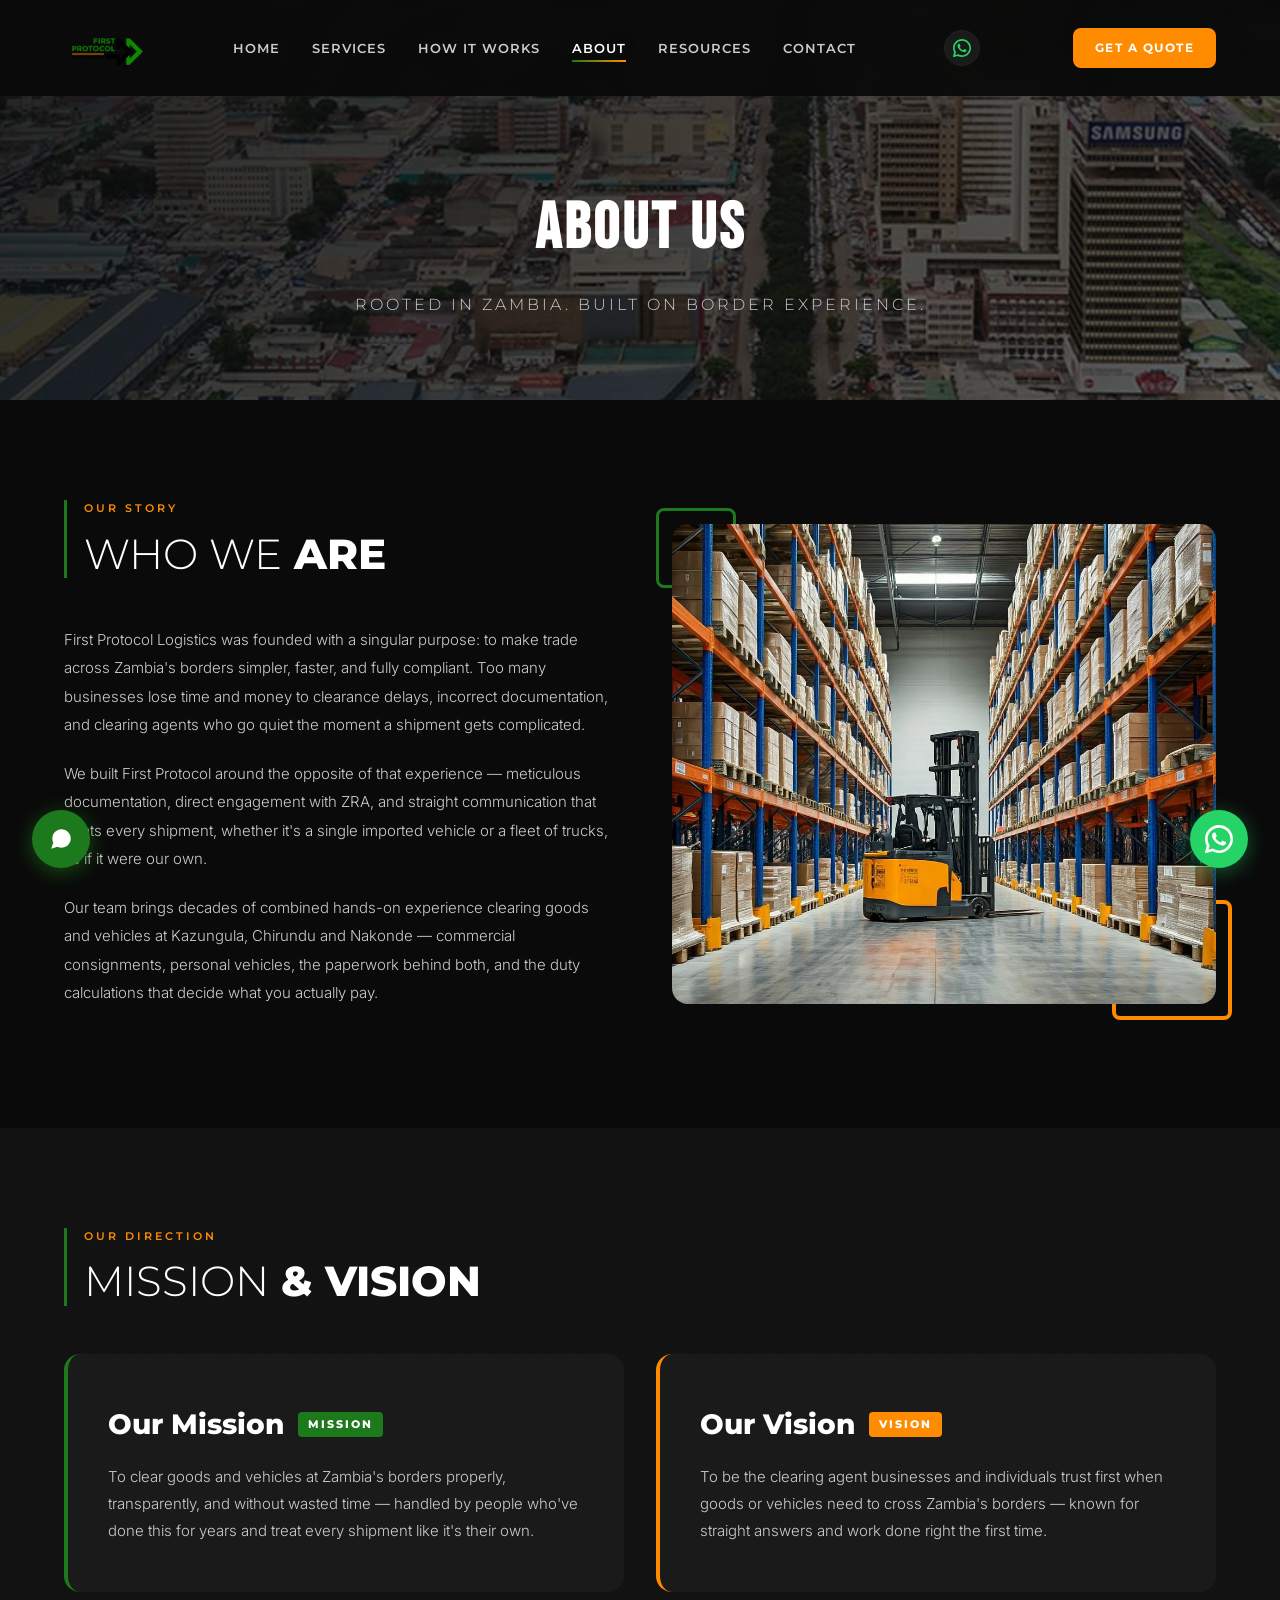
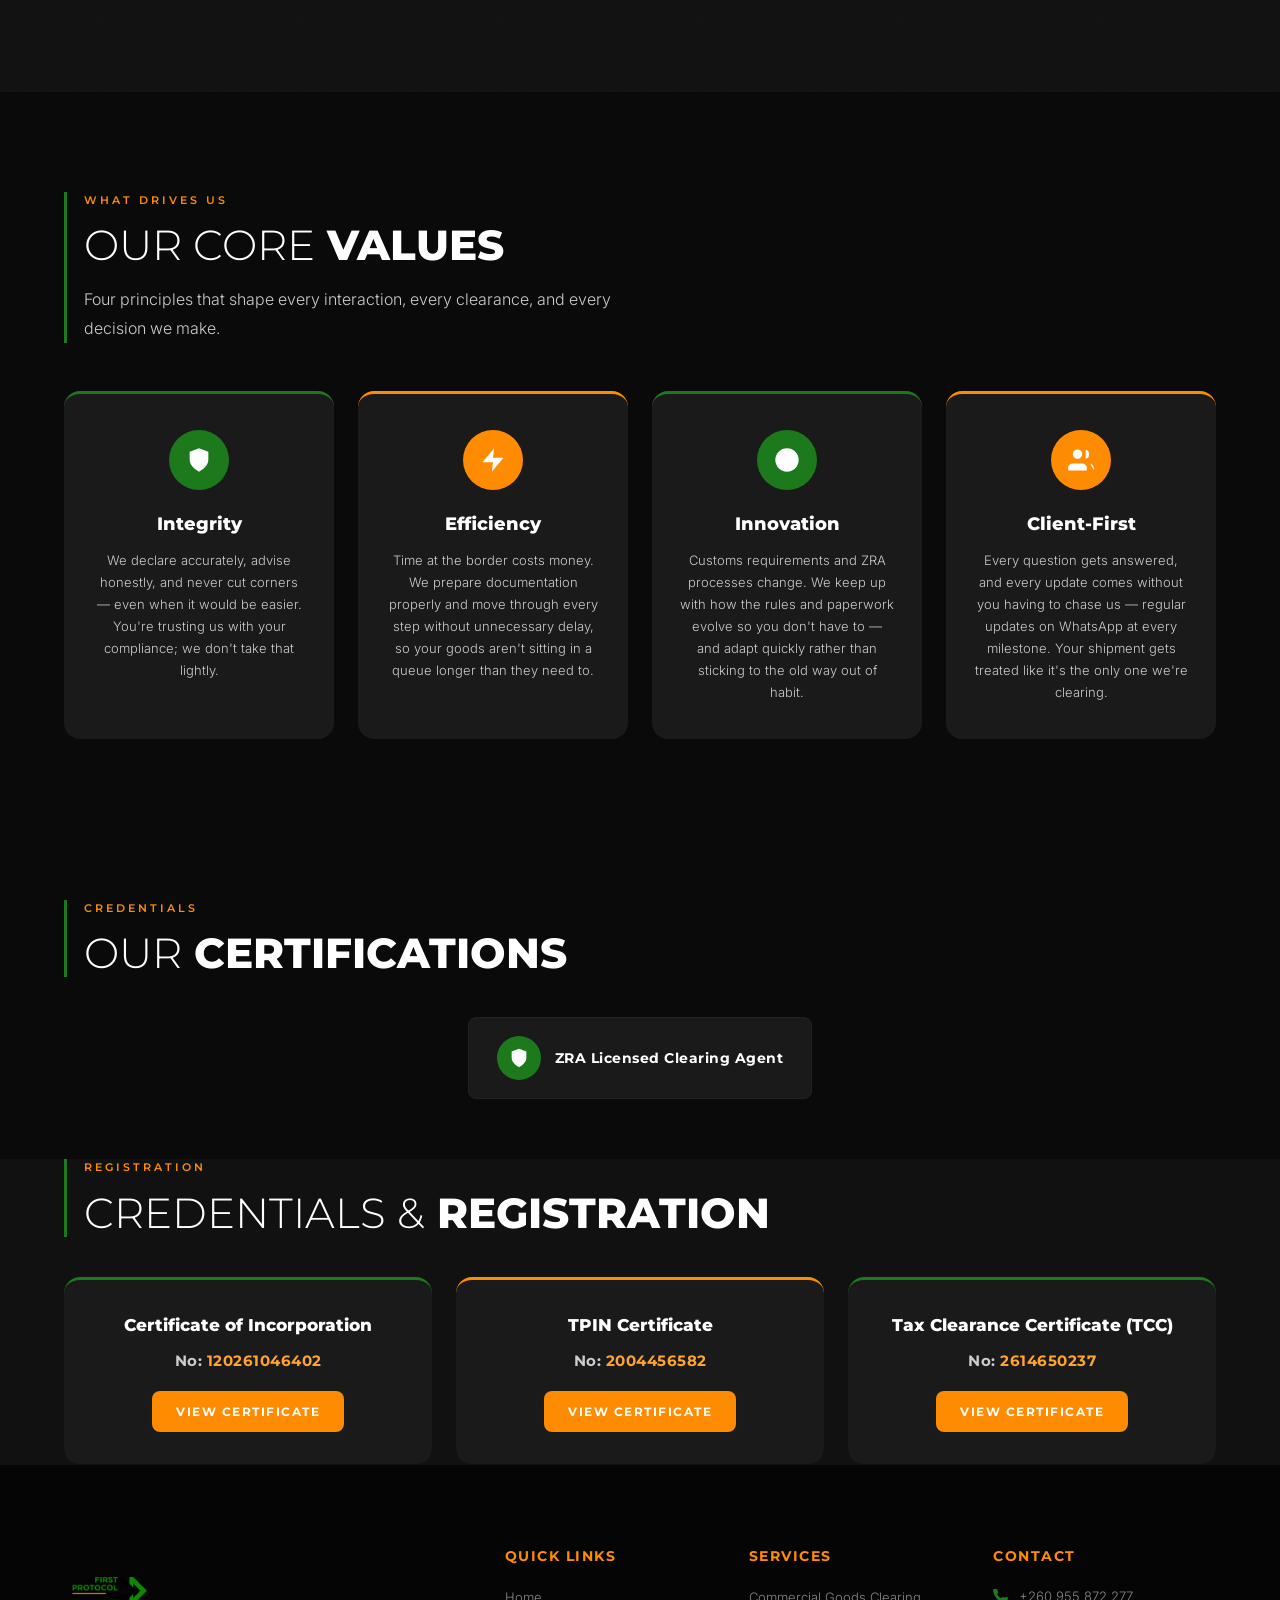
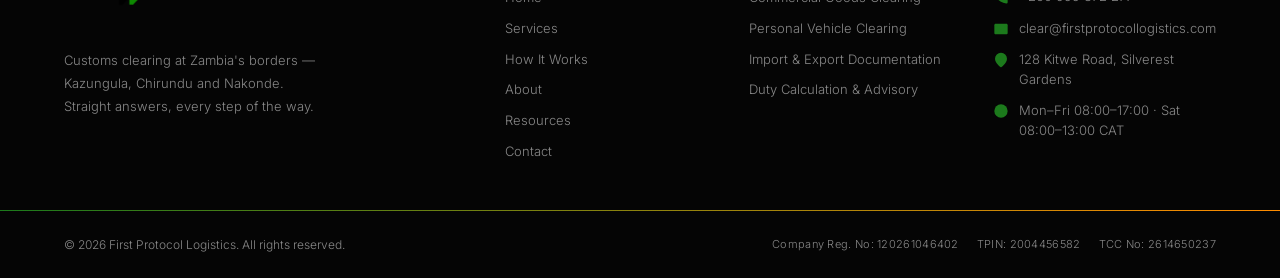
<file: about.html>
<!DOCTYPE html>
<html lang="en">
<head>
  <meta charset="UTF-8">
  <meta name="viewport" content="width=device-width, initial-scale=1.0">
  <title>About Us | First Protocol Logistics</title>
  <meta name="description" content="About First Protocol Logistics — decades of combined hands-on experience clearing goods and vehicles at Zambia's borders. Based in Silverest Gardens, Lusaka.">
  <meta name="keywords" content="customs clearing agent Zambia, import duty Zambia, vehicle clearing Zambia, Kazungula border clearing, Chirundu border clearing, Nakonde border clearing">
  <meta property="og:title" content="About Us | First Protocol Logistics">
  <meta property="og:description" content="Decades of combined hands-on experience clearing goods and vehicles at Kazungula, Chirundu and Nakonde.">
  <link rel="icon" type="image/png" href="assets/images/favicon.png">
  <link rel="stylesheet" href="assets/css/style.css">
</head>
<body>

  <!-- NAVBAR -->
  <nav class="navbar" id="navbar">
    <div class="navbar-inner">
      <a href="index.html" class="navbar-logo">
        <img src="assets/images/logo.webp" alt="First Protocol Logistics" height="80">
      </a>
      <div class="navbar-links">
        <a href="index.html">Home</a>
        <a href="services.html">Services</a>
        <a href="index.html#how-it-works">How It Works</a>
        <a href="about.html" class="active">About</a>
        <a href="resources.html">Resources</a>
        <a href="contact.html">Contact</a>
      </div>
      <a href="https://wa.me/260955872277" class="navbar-whatsapp" target="_blank" rel="noopener" aria-label="WhatsApp">
        <svg viewBox="0 0 24 24"><path d="M17.472 14.382c-.297-.149-1.758-.867-2.03-.967-.273-.099-.471-.148-.67.15-.197.297-.767.966-.94 1.164-.173.199-.347.223-.644.075-.297-.15-1.255-.463-2.39-1.475-.883-.788-1.48-1.761-1.653-2.059-.173-.297-.018-.458.13-.606.134-.133.298-.347.446-.52.149-.174.198-.298.298-.497.099-.198.05-.371-.025-.52-.075-.149-.669-1.612-.916-2.207-.242-.579-.487-.5-.669-.51-.173-.008-.371-.01-.57-.01-.198 0-.52.074-.792.372-.272.297-1.04 1.016-1.04 2.479 0 1.462 1.065 2.875 1.213 3.074.149.198 2.096 3.2 5.077 4.487.709.306 1.262.489 1.694.625.712.227 1.36.195 1.871.118.571-.085 1.758-.719 2.006-1.413.248-.694.248-1.289.173-1.413-.074-.124-.272-.198-.57-.347z"/><path d="M12 0C5.373 0 0 5.373 0 12c0 2.12.555 4.107 1.528 5.833L.057 23.157a.75.75 0 00.921.921l5.324-1.471A11.944 11.944 0 0012 24c6.627 0 12-5.373 12-12S18.627 0 12 0zm0 21.75a9.706 9.706 0 01-4.952-1.356l-.355-.211-3.681 1.016 1.016-3.681-.211-.355A9.706 9.706 0 012.25 12C2.25 6.615 6.615 2.25 12 2.25S21.75 6.615 21.75 12 17.385 21.75 12 21.75z"/></svg>
      </a>
      <a href="index.html#quote" class="btn-nav">Get a Quote</a>
      <button class="hamburger" id="hamburger" aria-label="Open menu">
        <span></span>
        <span></span>
        <span></span>
      </button>
    </div>
  </nav>

  <!-- MOBILE MENU -->
  <div class="mobile-menu" id="mobile-menu">
    <a href="index.html">Home</a>
    <a href="services.html">Services</a>
    <a href="index.html#how-it-works">How It Works</a>
    <a href="about.html">About</a>
    <a href="resources.html">Resources</a>
    <a href="contact.html">Contact</a>
    <a href="https://wa.me/260955872277" class="mobile-menu-whatsapp" target="_blank" rel="noopener">
      <svg viewBox="0 0 24 24"><path d="M17.472 14.382c-.297-.149-1.758-.867-2.03-.967-.273-.099-.471-.148-.67.15-.197.297-.767.966-.94 1.164-.173.199-.347.223-.644.075-.297-.15-1.255-.463-2.39-1.475-.883-.788-1.48-1.761-1.653-2.059-.173-.297-.018-.458.13-.606.134-.133.298-.347.446-.52.149-.174.198-.298.298-.497.099-.198.05-.371-.025-.52-.075-.149-.669-1.612-.916-2.207-.242-.579-.487-.5-.669-.51-.173-.008-.371-.01-.57-.01-.198 0-.52.074-.792.372-.272.297-1.04 1.016-1.04 2.479 0 1.462 1.065 2.875 1.213 3.074.149.198 2.096 3.2 5.077 4.487.709.306 1.262.489 1.694.625.712.227 1.36.195 1.871.118.571-.085 1.758-.719 2.006-1.413.248-.694.248-1.289.173-1.413-.074-.124-.272-.198-.57-.347z"/><path d="M12 0C5.373 0 0 5.373 0 12c0 2.12.555 4.107 1.528 5.833L.057 23.157a.75.75 0 00.921.921l5.324-1.471A11.944 11.944 0 0012 24c6.627 0 12-5.373 12-12S18.627 0 12 0zm0 21.75a9.706 9.706 0 01-4.952-1.356l-.355-.211-3.681 1.016 1.016-3.681-.211-.355A9.706 9.706 0 012.25 12C2.25 6.615 6.615 2.25 12 2.25S21.75 6.615 21.75 12 17.385 21.75 12 21.75z"/></svg>
      WhatsApp
    </a>
    <a href="index.html#quote" class="btn-nav">Get a Quote</a>
  </div>

  <!-- PAGE HERO -->
  <section class="page-hero">
    <div class="page-hero-bg" style="background-image: url('assets/images/about-lusaka-1.webp')"></div>
    <div class="page-hero-overlay"></div>
    <div class="page-hero-content">
      <h1 class="page-hero-title">ABOUT US</h1>
      <p class="page-hero-sub">Rooted in Zambia. Built on Border Experience.</p>
    </div>
  </section>

  <!-- OUR STORY -->
  <section class="story-section">
    <div class="container">
      <div class="story-inner">
        <div class="story-text">
          <div class="section-heading-wrap reveal reveal-left">
            <span class="section-label">Our Story</span>
            <h2 class="section-title"><span class="thin">WHO WE</span> <span class="bold">ARE</span></h2>
          </div>
          <p class="reveal">First Protocol Logistics was founded with a singular purpose: to make trade across Zambia's borders simpler, faster, and fully compliant. Too many businesses lose time and money to clearance delays, incorrect documentation, and clearing agents who go quiet the moment a shipment gets complicated.</p>
          <p class="reveal" style="transition-delay: 0.1s">We built First Protocol around the opposite of that experience — meticulous documentation, direct engagement with ZRA, and straight communication that treats every shipment, whether it's a single imported vehicle or a fleet of trucks, as if it were our own.</p>
          <p class="reveal" style="transition-delay: 0.2s">Our team brings decades of combined hands-on experience clearing goods and vehicles at Kazungula, Chirundu and Nakonde — commercial consignments, personal vehicles, the paperwork behind both, and the duty calculations that decide what you actually pay.</p>
        </div>
        <div class="story-image-wrap reveal reveal-right">
          <img src="assets/images/warehouse-2.webp" alt="First Protocol Logistics operations" loading="lazy">
        </div>
      </div>
    </div>
  </section>

  <!-- MISSION & VISION -->
  <section class="mission-vision texture-overlay">
    <div class="container">
      <div class="section-heading-wrap reveal reveal-left">
        <span class="section-label">Our Direction</span>
        <h2 class="section-title"><span class="thin">MISSION</span> <span class="bold">&amp; VISION</span></h2>
      </div>
      <div class="mv-grid">
        <div class="mv-card mission tilt-card reveal">
          <h3>
            Our Mission
            <span class="badge">MISSION</span>
          </h3>
          <p>To clear goods and vehicles at Zambia's borders properly, transparently, and without wasted time — handled by people who've done this for years and treat every shipment like it's their own.</p>
        </div>
        <div class="mv-card vision tilt-card reveal" style="transition-delay: 0.15s">
          <h3>
            Our Vision
            <span class="badge">VISION</span>
          </h3>
          <p>To be the clearing agent businesses and individuals trust first when goods or vehicles need to cross Zambia's borders — known for straight answers and work done right the first time.</p>
        </div>
      </div>
    </div>
  </section>

  <!-- OUR VALUES -->
  <section class="values-section">
    <div class="container">
      <div class="section-heading-wrap reveal reveal-left">
        <span class="section-label">What Drives Us</span>
        <h2 class="section-title"><span class="thin">OUR CORE</span> <span class="bold">VALUES</span></h2>
        <p class="section-desc">Four principles that shape every interaction, every clearance, and every decision we make.</p>
      </div>
      <div class="values-grid">
        <div class="value-card-about tilt-card reveal" style="transition-delay: 0s">
          <div class="value-icon-about">
            <svg viewBox="0 0 24 24"><path d="M12 22s8-4 8-10V5l-8-3-8 3v7c0 6 8 10 8 10z"/></svg>
          </div>
          <h3>Integrity</h3>
          <p>We declare accurately, advise honestly, and never cut corners — even when it would be easier. You're trusting us with your compliance; we don't take that lightly.</p>
        </div>
        <div class="value-card-about tilt-card reveal" style="transition-delay: 0.1s">
          <div class="value-icon-about">
            <svg viewBox="0 0 24 24"><path d="M13 2L3 14h9l-1 8 10-12h-9l1-8z"/></svg>
          </div>
          <h3>Efficiency</h3>
          <p>Time at the border costs money. We prepare documentation properly and move through every step without unnecessary delay, so your goods aren't sitting in a queue longer than they need to.</p>
        </div>
        <div class="value-card-about tilt-card reveal" style="transition-delay: 0.2s">
          <div class="value-icon-about">
            <svg viewBox="0 0 24 24"><circle cx="12" cy="12" r="10"/><path d="M12 8v4l3 3"/></svg>
          </div>
          <h3>Innovation</h3>
          <p>Customs requirements and ZRA processes change. We keep up with how the rules and paperwork evolve so you don't have to — and adapt quickly rather than sticking to the old way out of habit.</p>
        </div>
        <div class="value-card-about tilt-card reveal" style="transition-delay: 0.3s">
          <div class="value-icon-about">
            <svg viewBox="0 0 24 24"><path d="M17 21v-2a4 4 0 00-4-4H5a4 4 0 00-4 4v2"/><circle cx="9" cy="7" r="4"/><path d="M23 21v-2a4 4 0 00-3-3.87"/><path d="M16 3.13a4 4 0 010 7.75"/></svg>
          </div>
          <h3>Client-First</h3>
          <p>Every question gets answered, and every update comes without you having to chase us — regular updates on WhatsApp at every milestone. Your shipment gets treated like it's the only one we're clearing.</p>
        </div>
      </div>
    </div>
  </section>

  <!-- CERTIFICATIONS -->
  <section class="certifications">
    <div class="container">
      <div class="section-heading-wrap reveal reveal-left" style="margin-bottom: 40px">
        <span class="section-label">Credentials</span>
        <h2 class="section-title"><span class="thin">OUR</span> <span class="bold">CERTIFICATIONS</span></h2>
      </div>
      <div class="cert-badges">
        <div class="cert-badge reveal" style="transition-delay: 0s">
          <div class="cert-badge-icon">
            <svg viewBox="0 0 24 24"><path d="M12 22s8-4 8-10V5l-8-3-8 3v7c0 6 8 10 8 10z"/></svg>
          </div>
          <span>ZRA Licensed Clearing Agent</span>
        </div>
      </div>
    </div>
  </section>

  <!-- CREDENTIALS & REGISTRATION -->
  <section class="credentials-section">
    <div class="container">
      <div class="section-heading-wrap reveal reveal-left" style="margin-bottom: 40px">
        <span class="section-label">Registration</span>
        <h2 class="section-title"><span class="thin">CREDENTIALS &amp;</span> <span class="bold">REGISTRATION</span></h2>
      </div>
      <div class="credentials-grid">
        <div class="credential-card reveal" style="transition-delay: 0s">
          <h3>Certificate of Incorporation</h3>
          <p class="credential-number">No: <span>120261046402</span></p>
          <a href="/assets/certificates/certificate-of-incorporation.pdf" class="btn btn-primary" target="_blank" rel="noopener">View Certificate</a>
        </div>
        <div class="credential-card reveal" style="transition-delay: 0.1s">
          <h3>TPIN Certificate</h3>
          <p class="credential-number">No: <span>2004456582</span></p>
          <a href="/assets/certificates/tpin-certificate.pdf" class="btn btn-primary" target="_blank" rel="noopener">View Certificate</a>
        </div>
        <div class="credential-card reveal" style="transition-delay: 0.2s">
          <h3>Tax Clearance Certificate (TCC)</h3>
          <p class="credential-number">No: <span>2614650237</span></p>
          <a href="/assets/certificates/tax-clearance-certificate.pdf" class="btn btn-primary" target="_blank" rel="noopener">View Certificate</a>
        </div>
      </div>
    </div>
  </section>

  <!-- FOOTER -->
  <footer class="footer">
    <div class="container">
      <div class="footer-grid">
        <div class="footer-brand">
          <img src="assets/images/logo.webp" alt="First Protocol Logistics" loading="lazy" height="84">
          <p>Customs clearing at Zambia's borders — Kazungula, Chirundu and Nakonde. Straight answers, every step of the way.</p>
        </div>
        <div class="footer-col">
          <h4>Quick Links</h4>
          <div class="footer-links">
            <a href="index.html">Home</a>
            <a href="services.html">Services</a>
            <a href="index.html#how-it-works">How It Works</a>
            <a href="about.html">About</a>
            <a href="resources.html">Resources</a>
            <a href="contact.html">Contact</a>
          </div>
        </div>
        <div class="footer-col">
          <h4>Services</h4>
          <div class="footer-links">
            <a href="services.html#commercial">Commercial Goods Clearing</a>
            <a href="services.html#vehicles">Personal Vehicle Clearing</a>
            <a href="services.html#documentation">Import &amp; Export Documentation</a>
            <a href="services.html#duty">Duty Calculation &amp; Advisory</a>
          </div>
        </div>
        <div class="footer-col">
          <h4>Contact</h4>
          <div class="footer-contact-list">
            <div class="footer-contact-item">
              <svg viewBox="0 0 24 24"><path d="M22 16.92v3a2 2 0 01-2.18 2 19.79 19.79 0 01-8.63-3.07A19.5 19.5 0 013.07 10.8a19.79 19.79 0 01-3.07-8.6A2 2 0 012 0h3a2 2 0 012 1.72c.127.96.361 1.903.7 2.81a2 2 0 01-.45 2.11L6.09 7.91a16 16 0 006 6l1.27-1.27a2 2 0 012.11-.45c.907.339 1.85.573 2.81.7A2 2 0 0122 14.92z"/></svg>
              <a href="tel:+260955872277">+260 955 872 277</a>
            </div>
            <div class="footer-contact-item">
              <svg viewBox="0 0 24 24"><path d="M4 4h16c1.1 0 2 .9 2 2v12c0 1.1-.9 2-2 2H4c-1.1 0-2-.9-2-2V6c0-1.1.9-2 2-2z"/><polyline points="22,6 12,13 2,6"/></svg>
              <a href="mailto:clear@firstprotocollogistics.com">clear@firstprotocollogistics.com</a>
            </div>
            <div class="footer-contact-item">
              <svg viewBox="0 0 24 24"><path d="M21 10c0 7-9 13-9 13s-9-6-9-13a9 9 0 0118 0z"/><circle cx="12" cy="10" r="3"/></svg>
              <span>128 Kitwe Road, Silverest Gardens</span>
            </div>
            <div class="footer-contact-item">
              <svg viewBox="0 0 24 24"><circle cx="12" cy="12" r="10"/><polyline points="12 6 12 12 16 14"/></svg>
              <span>Mon–Fri 08:00–17:00 · Sat 08:00–13:00 CAT</span>
            </div>
          </div>
        </div>
      </div>
    </div>
    <div class="footer-bottom">
      <div class="container">
        <div class="footer-bottom-inner">
          <p>&copy; 2026 First Protocol Logistics. All rights reserved.</p>
          <div class="footer-registration">
            <span>Company Reg. No: 120261046402</span>
            <span>TPIN: 2004456582</span>
            <span>TCC No: 2614650237</span>
          </div>
        </div>
      </div>
    </div>
  </footer>

  <!-- WHATSAPP FLOAT -->
  <a href="https://wa.me/260955872277" class="whatsapp-float" target="_blank" rel="noopener">
    <svg viewBox="0 0 24 24"><path d="M17.472 14.382c-.297-.149-1.758-.867-2.03-.967-.273-.099-.471-.148-.67.15-.197.297-.767.966-.94 1.164-.173.199-.347.223-.644.075-.297-.15-1.255-.463-2.39-1.475-.883-.788-1.48-1.761-1.653-2.059-.173-.297-.018-.458.13-.606.134-.133.298-.347.446-.52.149-.174.198-.298.298-.497.099-.198.05-.371-.025-.52-.075-.149-.669-1.612-.916-2.207-.242-.579-.487-.5-.669-.51-.173-.008-.371-.01-.57-.01-.198 0-.52.074-.792.372-.272.297-1.04 1.016-1.04 2.479 0 1.462 1.065 2.875 1.213 3.074.149.198 2.096 3.2 5.077 4.487.709.306 1.262.489 1.694.625.712.227 1.36.195 1.871.118.571-.085 1.758-.719 2.006-1.413.248-.694.248-1.289.173-1.413-.074-.124-.272-.198-.57-.347z"/><path d="M12 0C5.373 0 0 5.373 0 12c0 2.12.555 4.107 1.528 5.833L.057 23.157a.75.75 0 00.921.921l5.324-1.471A11.944 11.944 0 0012 24c6.627 0 12-5.373 12-12S18.627 0 12 0zm0 21.75a9.706 9.706 0 01-4.952-1.356l-.355-.211-3.681 1.016 1.016-3.681-.211-.355A9.706 9.706 0 012.25 12C2.25 6.615 6.615 2.25 12 2.25S21.75 6.615 21.75 12 17.385 21.75 12 21.75z"/></svg>
    <span class="whatsapp-tooltip">Chat on WhatsApp</span>
  </a>

  <!-- HELP BOT -->
  <button class="helpbot-toggle" id="helpbot-toggle" aria-label="Quick answers">
    <svg viewBox="0 0 24 24"><path d="M21 11.5a8.38 8.38 0 01-.9 3.8 8.5 8.5 0 01-7.6 4.7 8.38 8.38 0 01-3.8-.9L3 21l1.9-5.7a8.38 8.38 0 01-.9-3.8 8.5 8.5 0 014.7-7.6 8.38 8.38 0 013.8-.9h.5a8.48 8.48 0 018 8v.5z"/></svg>
  </button>
  <div class="helpbot-panel" id="helpbot-panel">
    <div class="helpbot-header">
      <h4>Quick Answers</h4>
    </div>
    <div class="helpbot-body">
      <div class="helpbot-question-list">
        <button class="helpbot-q-btn" data-answer="ans-docs">What documents do I need?</button>
        <button class="helpbot-q-btn" data-answer="ans-borders">Which borders do you cover?</button>
        <button class="helpbot-q-btn" data-answer="ans-cost">How much will clearing cost?</button>
        <button class="helpbot-q-btn" data-answer="ans-office">Where is your office?</button>
      </div>

      <div class="helpbot-answer" id="ans-docs">
        <button class="helpbot-back">&larr; Back</button>
        <p>For most clearances: commercial invoice, packing list, transport document (bill of lading or manifest) and your TPIN. Vehicles also need the export certificate and title. Send us what you have and we'll confirm what's missing.</p>
        <a href="https://wa.me/260955872277?text=Hello%20First%20Protocol%2C%20I%20have%20a%20question%20about%20clearing%20my%20goods." class="helpbot-wa-btn" target="_blank" rel="noopener">Chat on WhatsApp</a>
      </div>
      <div class="helpbot-answer" id="ans-borders">
        <button class="helpbot-back">&larr; Back</button>
        <p>Kazungula, Chirundu and Nakonde — and we can advise on other entry points. Tell us your route.</p>
        <a href="https://wa.me/260955872277?text=Hello%20First%20Protocol%2C%20I%20have%20a%20question%20about%20clearing%20my%20goods." class="helpbot-wa-btn" target="_blank" rel="noopener">Chat on WhatsApp</a>
      </div>
      <div class="helpbot-answer" id="ans-cost">
        <button class="helpbot-back">&larr; Back</button>
        <p>It depends on the goods, their value and the duty rates — quoting blind would mislead you. Send the details on WhatsApp and you'll get a straight answer fast.</p>
        <a href="https://wa.me/260955872277?text=Hello%20First%20Protocol%2C%20I%20have%20a%20question%20about%20clearing%20my%20goods." class="helpbot-wa-btn" target="_blank" rel="noopener">Chat on WhatsApp</a>
      </div>
      <div class="helpbot-answer" id="ans-office">
        <button class="helpbot-back">&larr; Back</button>
        <p>128 Kitwe Road, Silverest Gardens. Turn right into Kitwe Road — last office on your right. Mon–Fri 08:00–17:00, Sat 08:00–13:00.</p>
        <a href="https://www.google.com/maps/dir/?api=1&destination=-15.377421,28.472965" class="helpbot-map-link" target="_blank" rel="noopener">Open in Google Maps</a>
        <a href="https://wa.me/260955872277?text=Hello%20First%20Protocol%2C%20I%20have%20a%20question%20about%20clearing%20my%20goods." class="helpbot-wa-btn" target="_blank" rel="noopener">Chat on WhatsApp</a>
      </div>
    </div>
    <div class="helpbot-footer">
      <a href="https://wa.me/260955872277?text=Hello%20First%20Protocol%2C%20I%20have%20a%20question%20about%20clearing%20my%20goods." target="_blank" rel="noopener">Prefer a human? Chat on WhatsApp</a>
    </div>
  </div>

  <script src="assets/js/main.js"></script>
</body>
</html>
</file>
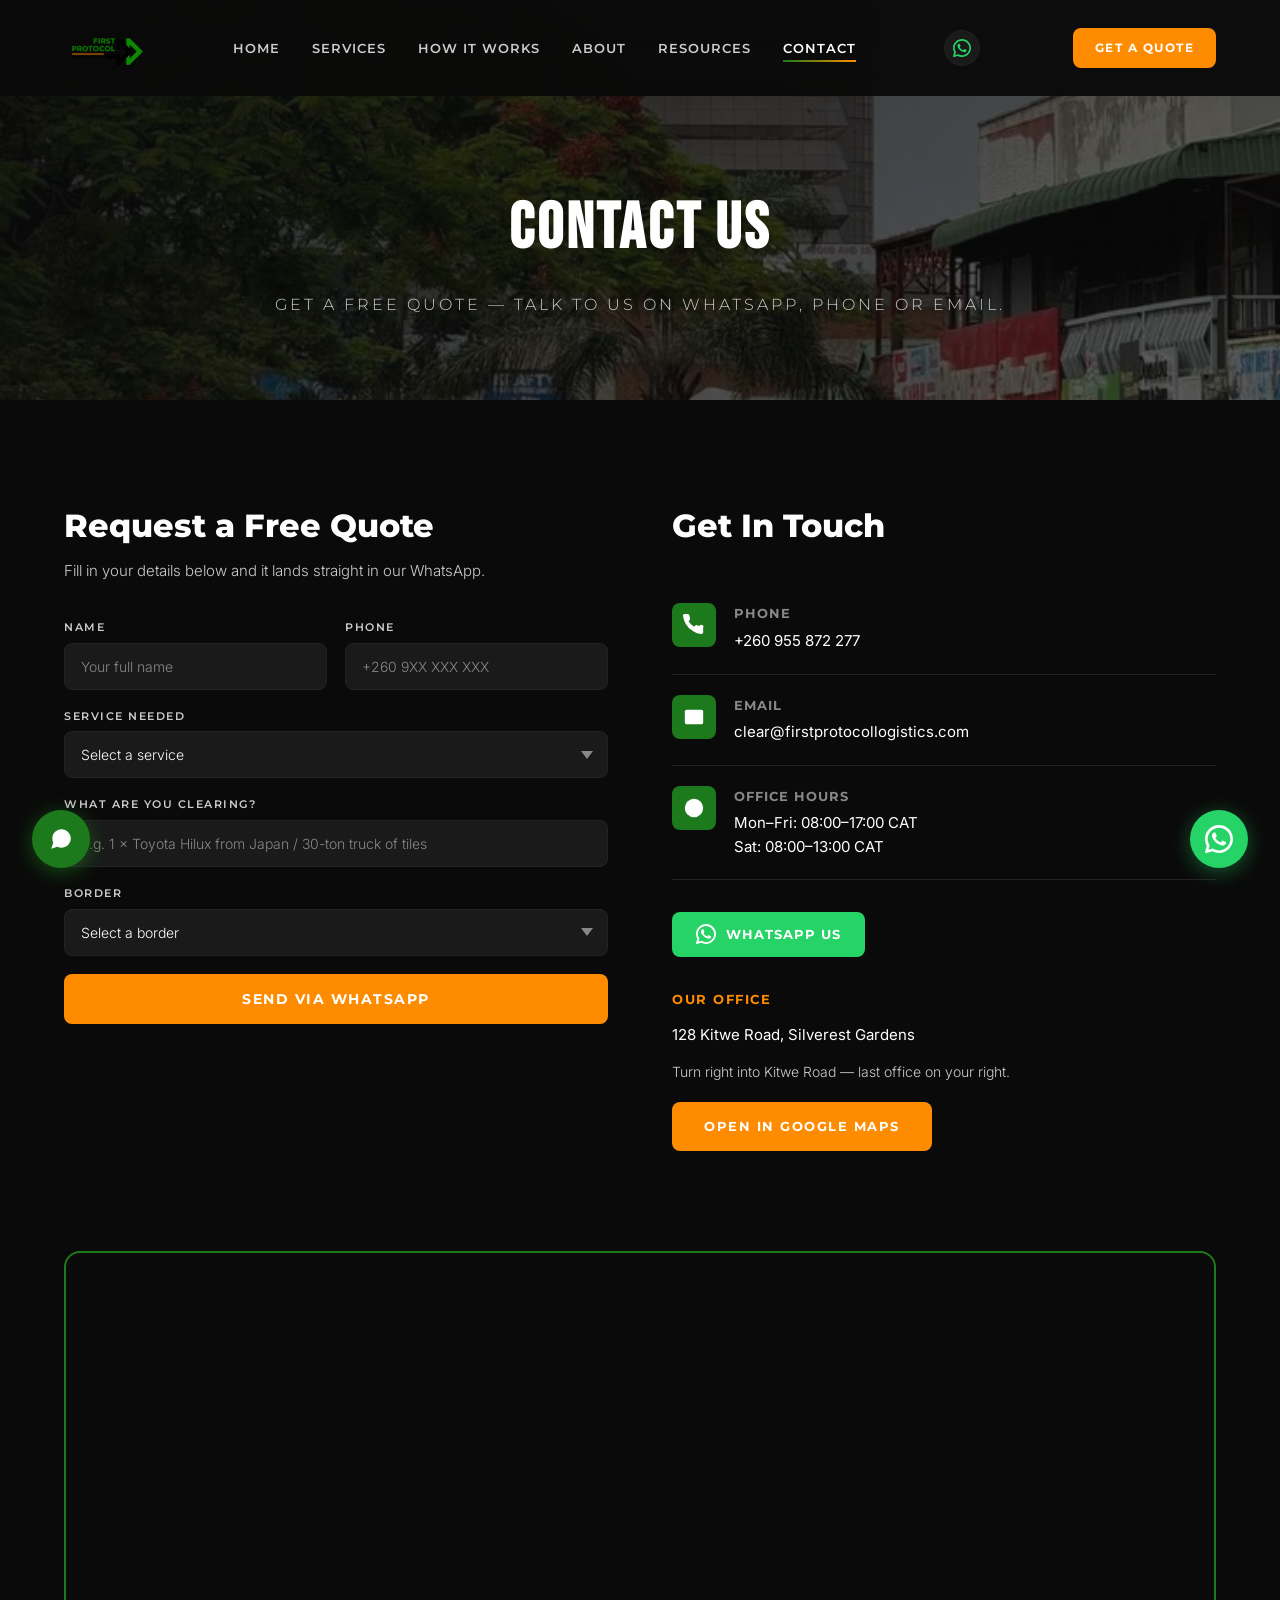
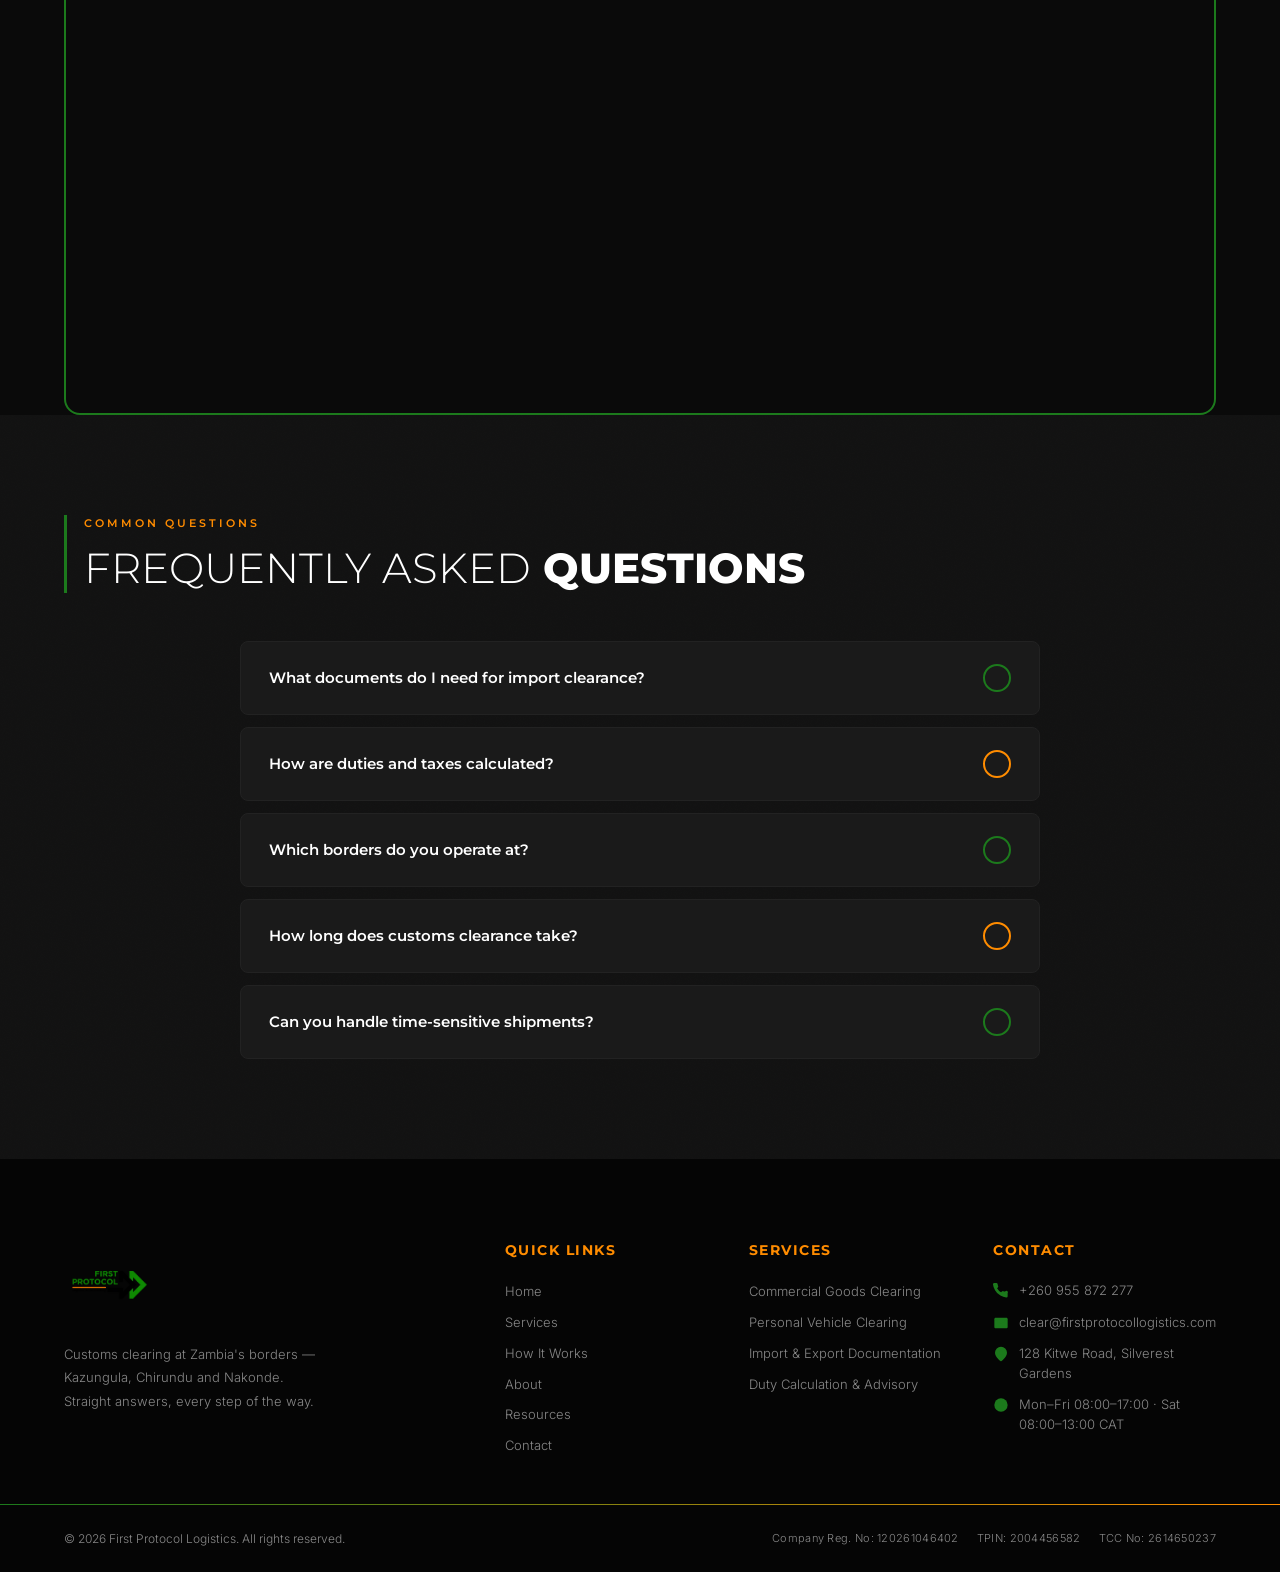
<file: contact.html>
<!DOCTYPE html>
<html lang="en">
<head>
  <meta charset="UTF-8">
  <meta name="viewport" content="width=device-width, initial-scale=1.0">
  <title>Contact Us | First Protocol Logistics</title>
  <meta name="description" content="Contact First Protocol Logistics — get a free customs clearing quote. 128 Kitwe Road, Silverest Gardens, Lusaka. Phone/WhatsApp +260 955 872 277.">
  <meta name="keywords" content="customs clearing agent Zambia, import duty Zambia, vehicle clearing Zambia, Kazungula border clearing, Chirundu border clearing, Nakonde border clearing">
  <meta property="og:title" content="Contact Us | First Protocol Logistics">
  <meta property="og:description" content="Get in touch with First Protocol Logistics for a free quote — WhatsApp, phone or email. 128 Kitwe Road, Silverest Gardens, Lusaka.">
  <link rel="icon" type="image/png" href="assets/images/favicon.png">
  <link rel="stylesheet" href="assets/css/style.css">
</head>
<body>

  <!-- NAVBAR -->
  <nav class="navbar" id="navbar">
    <div class="navbar-inner">
      <a href="index.html" class="navbar-logo">
        <img src="assets/images/logo.webp" alt="First Protocol Logistics" height="80">
      </a>
      <div class="navbar-links">
        <a href="index.html">Home</a>
        <a href="services.html">Services</a>
        <a href="index.html#how-it-works">How It Works</a>
        <a href="about.html">About</a>
        <a href="resources.html">Resources</a>
        <a href="contact.html" class="active">Contact</a>
      </div>
      <a href="https://wa.me/260955872277" class="navbar-whatsapp" target="_blank" rel="noopener" aria-label="WhatsApp">
        <svg viewBox="0 0 24 24"><path d="M17.472 14.382c-.297-.149-1.758-.867-2.03-.967-.273-.099-.471-.148-.67.15-.197.297-.767.966-.94 1.164-.173.199-.347.223-.644.075-.297-.15-1.255-.463-2.39-1.475-.883-.788-1.48-1.761-1.653-2.059-.173-.297-.018-.458.13-.606.134-.133.298-.347.446-.52.149-.174.198-.298.298-.497.099-.198.05-.371-.025-.52-.075-.149-.669-1.612-.916-2.207-.242-.579-.487-.5-.669-.51-.173-.008-.371-.01-.57-.01-.198 0-.52.074-.792.372-.272.297-1.04 1.016-1.04 2.479 0 1.462 1.065 2.875 1.213 3.074.149.198 2.096 3.2 5.077 4.487.709.306 1.262.489 1.694.625.712.227 1.36.195 1.871.118.571-.085 1.758-.719 2.006-1.413.248-.694.248-1.289.173-1.413-.074-.124-.272-.198-.57-.347z"/><path d="M12 0C5.373 0 0 5.373 0 12c0 2.12.555 4.107 1.528 5.833L.057 23.157a.75.75 0 00.921.921l5.324-1.471A11.944 11.944 0 0012 24c6.627 0 12-5.373 12-12S18.627 0 12 0zm0 21.75a9.706 9.706 0 01-4.952-1.356l-.355-.211-3.681 1.016 1.016-3.681-.211-.355A9.706 9.706 0 012.25 12C2.25 6.615 6.615 2.25 12 2.25S21.75 6.615 21.75 12 17.385 21.75 12 21.75z"/></svg>
      </a>
      <a href="index.html#quote" class="btn-nav">Get a Quote</a>
      <button class="hamburger" id="hamburger" aria-label="Open menu">
        <span></span>
        <span></span>
        <span></span>
      </button>
    </div>
  </nav>

  <!-- MOBILE MENU -->
  <div class="mobile-menu" id="mobile-menu">
    <a href="index.html">Home</a>
    <a href="services.html">Services</a>
    <a href="index.html#how-it-works">How It Works</a>
    <a href="about.html">About</a>
    <a href="resources.html">Resources</a>
    <a href="contact.html">Contact</a>
    <a href="https://wa.me/260955872277" class="mobile-menu-whatsapp" target="_blank" rel="noopener">
      <svg viewBox="0 0 24 24"><path d="M17.472 14.382c-.297-.149-1.758-.867-2.03-.967-.273-.099-.471-.148-.67.15-.197.297-.767.966-.94 1.164-.173.199-.347.223-.644.075-.297-.15-1.255-.463-2.39-1.475-.883-.788-1.48-1.761-1.653-2.059-.173-.297-.018-.458.13-.606.134-.133.298-.347.446-.52.149-.174.198-.298.298-.497.099-.198.05-.371-.025-.52-.075-.149-.669-1.612-.916-2.207-.242-.579-.487-.5-.669-.51-.173-.008-.371-.01-.57-.01-.198 0-.52.074-.792.372-.272.297-1.04 1.016-1.04 2.479 0 1.462 1.065 2.875 1.213 3.074.149.198 2.096 3.2 5.077 4.487.709.306 1.262.489 1.694.625.712.227 1.36.195 1.871.118.571-.085 1.758-.719 2.006-1.413.248-.694.248-1.289.173-1.413-.074-.124-.272-.198-.57-.347z"/><path d="M12 0C5.373 0 0 5.373 0 12c0 2.12.555 4.107 1.528 5.833L.057 23.157a.75.75 0 00.921.921l5.324-1.471A11.944 11.944 0 0012 24c6.627 0 12-5.373 12-12S18.627 0 12 0zm0 21.75a9.706 9.706 0 01-4.952-1.356l-.355-.211-3.681 1.016 1.016-3.681-.211-.355A9.706 9.706 0 012.25 12C2.25 6.615 6.615 2.25 12 2.25S21.75 6.615 21.75 12 17.385 21.75 12 21.75z"/></svg>
      WhatsApp
    </a>
    <a href="index.html#quote" class="btn-nav">Get a Quote</a>
  </div>

  <!-- PAGE HERO -->
  <section class="page-hero">
    <div class="page-hero-bg" style="background-image: url('assets/images/about-lusaka-2.webp')"></div>
    <div class="page-hero-overlay"></div>
    <div class="page-hero-content">
      <h1 class="page-hero-title">CONTACT US</h1>
      <p class="page-hero-sub">Get a free quote — talk to us on WhatsApp, phone or email.</p>
    </div>
  </section>

  <!-- CONTACT SECTION -->
  <section class="contact-section">
    <div class="container">
      <div class="contact-inner">

        <!-- FORM -->
        <div class="contact-form-wrap reveal reveal-left">
          <h2>Request a Free Quote</h2>
          <p>Fill in your details below and it lands straight in our WhatsApp.</p>

          <form class="quote-form contact-form" id="contact-form" novalidate>
            <div class="form-row">
              <div class="form-group">
                <label for="c-name">Name</label>
                <input type="text" id="c-name" name="name" placeholder="Your full name" required>
              </div>
              <div class="form-group">
                <label for="c-phone">Phone</label>
                <input type="tel" id="c-phone" name="phone" placeholder="+260 9XX XXX XXX" required>
              </div>
            </div>
            <div class="form-group">
              <label for="c-service">Service Needed</label>
              <select id="c-service" name="service">
                <option value="" disabled selected>Select a service</option>
                <option value="Commercial Goods Clearing">Commercial Goods Clearing</option>
                <option value="Personal Vehicle Clearing">Personal Vehicle Clearing</option>
                <option value="Import & Export Documentation">Import &amp; Export Documentation</option>
                <option value="Duty Calculation & Advisory">Duty Calculation &amp; Advisory</option>
                <option value="Not sure">Not sure</option>
              </select>
            </div>
            <div class="form-group">
              <label for="c-goods">What are you clearing?</label>
              <input type="text" id="c-goods" name="goods" placeholder="e.g. 1 × Toyota Hilux from Japan / 30-ton truck of tiles" required>
            </div>
            <div class="form-group">
              <label for="c-border">Border</label>
              <select id="c-border" name="border">
                <option value="" disabled selected>Select a border</option>
                <option value="Kazungula">Kazungula</option>
                <option value="Chirundu">Chirundu</option>
                <option value="Nakonde">Nakonde</option>
                <option value="Not sure">Not sure</option>
              </select>
            </div>
            <button type="submit" class="btn btn-primary btn-submit" id="submit-btn">
              Send via WhatsApp
            </button>
            <p class="form-note"></p>
          </form>
        </div>

        <!-- CONTACT INFO -->
        <div class="contact-info reveal reveal-right">
          <h2>Get In Touch</h2>

          <div class="contact-info-list">
            <div class="contact-info-item">
              <div class="contact-info-icon">
                <svg viewBox="0 0 24 24"><path d="M22 16.92v3a2 2 0 01-2.18 2 19.79 19.79 0 01-8.63-3.07A19.5 19.5 0 013.07 10.8a19.79 19.79 0 01-3.07-8.6A2 2 0 012 0h3a2 2 0 012 1.72c.127.96.361 1.903.7 2.81a2 2 0 01-.45 2.11L6.09 7.91a16 16 0 006 6l1.27-1.27a2 2 0 012.11-.45c.907.339 1.85.573 2.81.7A2 2 0 0122 14.92z"/></svg>
              </div>
              <div>
                <h4>Phone</h4>
                <a href="tel:+260955872277">+260 955 872 277</a>
              </div>
            </div>
            <div class="contact-info-item">
              <div class="contact-info-icon">
                <svg viewBox="0 0 24 24"><path d="M4 4h16c1.1 0 2 .9 2 2v12c0 1.1-.9 2-2 2H4c-1.1 0-2-.9-2-2V6c0-1.1.9-2 2-2z"/><polyline points="22,6 12,13 2,6"/></svg>
              </div>
              <div>
                <h4>Email</h4>
                <a href="mailto:clear@firstprotocollogistics.com">clear@firstprotocollogistics.com</a>
              </div>
            </div>
            <div class="contact-info-item">
              <div class="contact-info-icon">
                <svg viewBox="0 0 24 24"><circle cx="12" cy="12" r="10"/><polyline points="12 6 12 12 16 14"/></svg>
              </div>
              <div>
                <h4>Office Hours</h4>
                <p>Mon–Fri: 08:00–17:00 CAT<br>Sat: 08:00–13:00 CAT</p>
              </div>
            </div>
          </div>

          <a href="https://wa.me/260955872277" class="whatsapp-btn" target="_blank" rel="noopener">
            <svg viewBox="0 0 24 24"><path d="M17.472 14.382c-.297-.149-1.758-.867-2.03-.967-.273-.099-.471-.148-.67.15-.197.297-.767.966-.94 1.164-.173.199-.347.223-.644.075-.297-.15-1.255-.463-2.39-1.475-.883-.788-1.48-1.761-1.653-2.059-.173-.297-.018-.458.13-.606.134-.133.298-.347.446-.52.149-.174.198-.298.298-.497.099-.198.05-.371-.025-.52-.075-.149-.669-1.612-.916-2.207-.242-.579-.487-.5-.669-.51-.173-.008-.371-.01-.57-.01-.198 0-.52.074-.792.372-.272.297-1.04 1.016-1.04 2.479 0 1.462 1.065 2.875 1.213 3.074.149.198 2.096 3.2 5.077 4.487.709.306 1.262.489 1.694.625.712.227 1.36.195 1.871.118.571-.085 1.758-.719 2.006-1.413.248-.694.248-1.289.173-1.413-.074-.124-.272-.198-.57-.347z"/><path d="M12 0C5.373 0 0 5.373 0 12c0 2.12.555 4.107 1.528 5.833L.057 23.157a.75.75 0 00.921.921l5.324-1.471A11.944 11.944 0 0012 24c6.627 0 12-5.373 12-12S18.627 0 12 0zm0 21.75a9.706 9.706 0 01-4.952-1.356l-.355-.211-3.681 1.016 1.016-3.681-.211-.355A9.706 9.706 0 012.25 12C2.25 6.615 6.615 2.25 12 2.25S21.75 6.615 21.75 12 17.385 21.75 12 21.75z"/></svg>
            WhatsApp Us
          </a>

          <h4 style="font-family: var(--font-heading); font-weight: 700; font-size: 13px; letter-spacing: 1.5px; text-transform: uppercase; color: var(--orange); margin-bottom: 14px;">Our Office</h4>
          <div class="location-details">
            <p>128 Kitwe Road, Silverest Gardens</p>
            <p class="muted">Turn right into Kitwe Road — last office on your right.</p>
            <a href="https://www.google.com/maps/dir/?api=1&destination=-15.377421,28.472965" class="btn btn-primary" target="_blank" rel="noopener" style="align-self: flex-start; margin-top: 4px;">Open in Google Maps</a>
          </div>
        </div>

      </div>
    </div>
  </section>

  <!-- MAP -->
  <section class="location-section" style="padding-top: 0">
    <div class="container">
      <div class="map-embed reveal">
        <iframe src="https://www.google.com/maps/embed?pb=!1m18!1m12!1m3!1d1688.5257351518842!2d28.472964573544143!3d-15.377421246387295!2m3!1f0!2f0!3f0!3m2!1i1024!2i768!4f13.1!3m3!1m2!1s0x194088a4c962e417%3A0xf97a739df4e8d74e!2sSilverest%20Gardens%20Housing%20Complex!5e0!3m2!1sen!2szm!4v1784514039102!5m2!1sen!2szm" loading="lazy" allowfullscreen referrerpolicy="no-referrer-when-downgrade" title="First Protocol Logistics — Silverest Gardens, Lusaka"></iframe>
      </div>
    </div>
  </section>

  <!-- FAQ -->
  <section class="faq-section texture-overlay">
    <div class="container">
      <div class="section-heading-wrap reveal reveal-left">
        <span class="section-label">Common Questions</span>
        <h2 class="section-title"><span class="thin">FREQUENTLY ASKED</span> <span class="bold">QUESTIONS</span></h2>
      </div>
      <div class="faq-list">

        <div class="faq-item reveal">
          <div class="faq-question">
            <span>What documents do I need for import clearance?</span>
            <div class="faq-icon">
              <svg viewBox="0 0 24 24"><line x1="12" y1="5" x2="12" y2="19"/><line x1="5" y1="12" x2="19" y2="12"/></svg>
            </div>
          </div>
          <div class="faq-answer">
            <div class="faq-answer-inner">
              Standard import documents include: Commercial Invoice, Packing List, Bill of Lading or transport document, Certificate of Origin, and any applicable permits. Vehicles also need the export certificate and title. We'll advise on the exact requirements for your specific cargo type and origin at the consultation stage.
            </div>
          </div>
        </div>

        <div class="faq-item reveal" style="transition-delay: 0.05s">
          <div class="faq-question">
            <span>How are duties and taxes calculated?</span>
            <div class="faq-icon">
              <svg viewBox="0 0 24 24"><line x1="12" y1="5" x2="12" y2="19"/><line x1="5" y1="12" x2="19" y2="12"/></svg>
            </div>
          </div>
          <div class="faq-answer">
            <div class="faq-answer-inner">
              Zambia follows the Harmonized System (HS) for tariff classification. Duties are calculated on the CIF value (Cost + Insurance + Freight) of your goods, using the applicable tariff rate for the commodity's HS code, with VAT applied on top. COMESA and SADC preferential rates may reduce or eliminate duty if your goods qualify under the relevant rules of origin — we advise on what applies to your shipment.
            </div>
          </div>
        </div>

        <div class="faq-item reveal" style="transition-delay: 0.1s">
          <div class="faq-question">
            <span>Which borders do you operate at?</span>
            <div class="faq-icon">
              <svg viewBox="0 0 24 24"><line x1="12" y1="5" x2="12" y2="19"/><line x1="5" y1="12" x2="19" y2="12"/></svg>
            </div>
          </div>
          <div class="faq-answer">
            <div class="faq-answer-inner">
              Kazungula, Chirundu and Nakonde — Zambia's three major border posts. If your route runs through a different entry point, tell us and we'll advise on how we can help.
            </div>
          </div>
        </div>

        <div class="faq-item reveal" style="transition-delay: 0.15s">
          <div class="faq-question">
            <span>How long does customs clearance take?</span>
            <div class="faq-icon">
              <svg viewBox="0 0 24 24"><line x1="12" y1="5" x2="12" y2="19"/><line x1="5" y1="12" x2="19" y2="12"/></svg>
            </div>
          </div>
          <div class="faq-answer">
            <div class="faq-answer-inner">
              It depends on the completeness of your documentation and how busy the border post is on the day. Complete, correct paperwork submitted early is the single biggest factor in a fast clearance — send us your documents as soon as you have them and we'll give you a realistic timeframe for your specific shipment.
            </div>
          </div>
        </div>

        <div class="faq-item reveal" style="transition-delay: 0.2s">
          <div class="faq-question">
            <span>Can you handle time-sensitive shipments?</span>
            <div class="faq-icon">
              <svg viewBox="0 0 24 24"><line x1="12" y1="5" x2="12" y2="19"/><line x1="5" y1="12" x2="19" y2="12"/></svg>
            </div>
          </div>
          <div class="faq-answer">
            <div class="faq-answer-inner">
              Yes — the earlier you tell us and the more complete your documents are, the faster we can move on your behalf. Let us know a shipment is time-sensitive as soon as possible so we can prioritize accordingly.
            </div>
          </div>
        </div>

      </div>
    </div>
  </section>

  <!-- FOOTER -->
  <footer class="footer">
    <div class="container">
      <div class="footer-grid">
        <div class="footer-brand">
          <img src="assets/images/logo.webp" alt="First Protocol Logistics" loading="lazy" height="84">
          <p>Customs clearing at Zambia's borders — Kazungula, Chirundu and Nakonde. Straight answers, every step of the way.</p>
        </div>
        <div class="footer-col">
          <h4>Quick Links</h4>
          <div class="footer-links">
            <a href="index.html">Home</a>
            <a href="services.html">Services</a>
            <a href="index.html#how-it-works">How It Works</a>
            <a href="about.html">About</a>
            <a href="resources.html">Resources</a>
            <a href="contact.html">Contact</a>
          </div>
        </div>
        <div class="footer-col">
          <h4>Services</h4>
          <div class="footer-links">
            <a href="services.html#commercial">Commercial Goods Clearing</a>
            <a href="services.html#vehicles">Personal Vehicle Clearing</a>
            <a href="services.html#documentation">Import &amp; Export Documentation</a>
            <a href="services.html#duty">Duty Calculation &amp; Advisory</a>
          </div>
        </div>
        <div class="footer-col">
          <h4>Contact</h4>
          <div class="footer-contact-list">
            <div class="footer-contact-item">
              <svg viewBox="0 0 24 24"><path d="M22 16.92v3a2 2 0 01-2.18 2 19.79 19.79 0 01-8.63-3.07A19.5 19.5 0 013.07 10.8a19.79 19.79 0 01-3.07-8.6A2 2 0 012 0h3a2 2 0 012 1.72c.127.96.361 1.903.7 2.81a2 2 0 01-.45 2.11L6.09 7.91a16 16 0 006 6l1.27-1.27a2 2 0 012.11-.45c.907.339 1.85.573 2.81.7A2 2 0 0122 14.92z"/></svg>
              <a href="tel:+260955872277">+260 955 872 277</a>
            </div>
            <div class="footer-contact-item">
              <svg viewBox="0 0 24 24"><path d="M4 4h16c1.1 0 2 .9 2 2v12c0 1.1-.9 2-2 2H4c-1.1 0-2-.9-2-2V6c0-1.1.9-2 2-2z"/><polyline points="22,6 12,13 2,6"/></svg>
              <a href="mailto:clear@firstprotocollogistics.com">clear@firstprotocollogistics.com</a>
            </div>
            <div class="footer-contact-item">
              <svg viewBox="0 0 24 24"><path d="M21 10c0 7-9 13-9 13s-9-6-9-13a9 9 0 0118 0z"/><circle cx="12" cy="10" r="3"/></svg>
              <span>128 Kitwe Road, Silverest Gardens</span>
            </div>
            <div class="footer-contact-item">
              <svg viewBox="0 0 24 24"><circle cx="12" cy="12" r="10"/><polyline points="12 6 12 12 16 14"/></svg>
              <span>Mon–Fri 08:00–17:00 · Sat 08:00–13:00 CAT</span>
            </div>
          </div>
        </div>
      </div>
    </div>
    <div class="footer-bottom">
      <div class="container">
        <div class="footer-bottom-inner">
          <p>&copy; 2026 First Protocol Logistics. All rights reserved.</p>
          <div class="footer-registration">
            <span>Company Reg. No: 120261046402</span>
            <span>TPIN: 2004456582</span>
            <span>TCC No: 2614650237</span>
          </div>
        </div>
      </div>
    </div>
  </footer>

  <!-- WHATSAPP FLOAT -->
  <a href="https://wa.me/260955872277" class="whatsapp-float" target="_blank" rel="noopener">
    <svg viewBox="0 0 24 24"><path d="M17.472 14.382c-.297-.149-1.758-.867-2.03-.967-.273-.099-.471-.148-.67.15-.197.297-.767.966-.94 1.164-.173.199-.347.223-.644.075-.297-.15-1.255-.463-2.39-1.475-.883-.788-1.48-1.761-1.653-2.059-.173-.297-.018-.458.13-.606.134-.133.298-.347.446-.52.149-.174.198-.298.298-.497.099-.198.05-.371-.025-.52-.075-.149-.669-1.612-.916-2.207-.242-.579-.487-.5-.669-.51-.173-.008-.371-.01-.57-.01-.198 0-.52.074-.792.372-.272.297-1.04 1.016-1.04 2.479 0 1.462 1.065 2.875 1.213 3.074.149.198 2.096 3.2 5.077 4.487.709.306 1.262.489 1.694.625.712.227 1.36.195 1.871.118.571-.085 1.758-.719 2.006-1.413.248-.694.248-1.289.173-1.413-.074-.124-.272-.198-.57-.347z"/><path d="M12 0C5.373 0 0 5.373 0 12c0 2.12.555 4.107 1.528 5.833L.057 23.157a.75.75 0 00.921.921l5.324-1.471A11.944 11.944 0 0012 24c6.627 0 12-5.373 12-12S18.627 0 12 0zm0 21.75a9.706 9.706 0 01-4.952-1.356l-.355-.211-3.681 1.016 1.016-3.681-.211-.355A9.706 9.706 0 012.25 12C2.25 6.615 6.615 2.25 12 2.25S21.75 6.615 21.75 12 17.385 21.75 12 21.75z"/></svg>
    <span class="whatsapp-tooltip">Chat on WhatsApp</span>
  </a>

  <!-- HELP BOT -->
  <button class="helpbot-toggle" id="helpbot-toggle" aria-label="Quick answers">
    <svg viewBox="0 0 24 24"><path d="M21 11.5a8.38 8.38 0 01-.9 3.8 8.5 8.5 0 01-7.6 4.7 8.38 8.38 0 01-3.8-.9L3 21l1.9-5.7a8.38 8.38 0 01-.9-3.8 8.5 8.5 0 014.7-7.6 8.38 8.38 0 013.8-.9h.5a8.48 8.48 0 018 8v.5z"/></svg>
  </button>
  <div class="helpbot-panel" id="helpbot-panel">
    <div class="helpbot-header">
      <h4>Quick Answers</h4>
    </div>
    <div class="helpbot-body">
      <div class="helpbot-question-list">
        <button class="helpbot-q-btn" data-answer="ans-docs">What documents do I need?</button>
        <button class="helpbot-q-btn" data-answer="ans-borders">Which borders do you cover?</button>
        <button class="helpbot-q-btn" data-answer="ans-cost">How much will clearing cost?</button>
        <button class="helpbot-q-btn" data-answer="ans-office">Where is your office?</button>
      </div>

      <div class="helpbot-answer" id="ans-docs">
        <button class="helpbot-back">&larr; Back</button>
        <p>For most clearances: commercial invoice, packing list, transport document (bill of lading or manifest) and your TPIN. Vehicles also need the export certificate and title. Send us what you have and we'll confirm what's missing.</p>
        <a href="https://wa.me/260955872277?text=Hello%20First%20Protocol%2C%20I%20have%20a%20question%20about%20clearing%20my%20goods." class="helpbot-wa-btn" target="_blank" rel="noopener">Chat on WhatsApp</a>
      </div>
      <div class="helpbot-answer" id="ans-borders">
        <button class="helpbot-back">&larr; Back</button>
        <p>Kazungula, Chirundu and Nakonde — and we can advise on other entry points. Tell us your route.</p>
        <a href="https://wa.me/260955872277?text=Hello%20First%20Protocol%2C%20I%20have%20a%20question%20about%20clearing%20my%20goods." class="helpbot-wa-btn" target="_blank" rel="noopener">Chat on WhatsApp</a>
      </div>
      <div class="helpbot-answer" id="ans-cost">
        <button class="helpbot-back">&larr; Back</button>
        <p>It depends on the goods, their value and the duty rates — quoting blind would mislead you. Send the details on WhatsApp and you'll get a straight answer fast.</p>
        <a href="https://wa.me/260955872277?text=Hello%20First%20Protocol%2C%20I%20have%20a%20question%20about%20clearing%20my%20goods." class="helpbot-wa-btn" target="_blank" rel="noopener">Chat on WhatsApp</a>
      </div>
      <div class="helpbot-answer" id="ans-office">
        <button class="helpbot-back">&larr; Back</button>
        <p>128 Kitwe Road, Silverest Gardens. Turn right into Kitwe Road — last office on your right. Mon–Fri 08:00–17:00, Sat 08:00–13:00.</p>
        <a href="https://www.google.com/maps/dir/?api=1&destination=-15.377421,28.472965" class="helpbot-map-link" target="_blank" rel="noopener">Open in Google Maps</a>
        <a href="https://wa.me/260955872277?text=Hello%20First%20Protocol%2C%20I%20have%20a%20question%20about%20clearing%20my%20goods." class="helpbot-wa-btn" target="_blank" rel="noopener">Chat on WhatsApp</a>
      </div>
    </div>
    <div class="helpbot-footer">
      <a href="https://wa.me/260955872277?text=Hello%20First%20Protocol%2C%20I%20have%20a%20question%20about%20clearing%20my%20goods." target="_blank" rel="noopener">Prefer a human? Chat on WhatsApp</a>
    </div>
  </div>

  <script src="assets/js/main.js"></script>
</body>
</html>
</file>
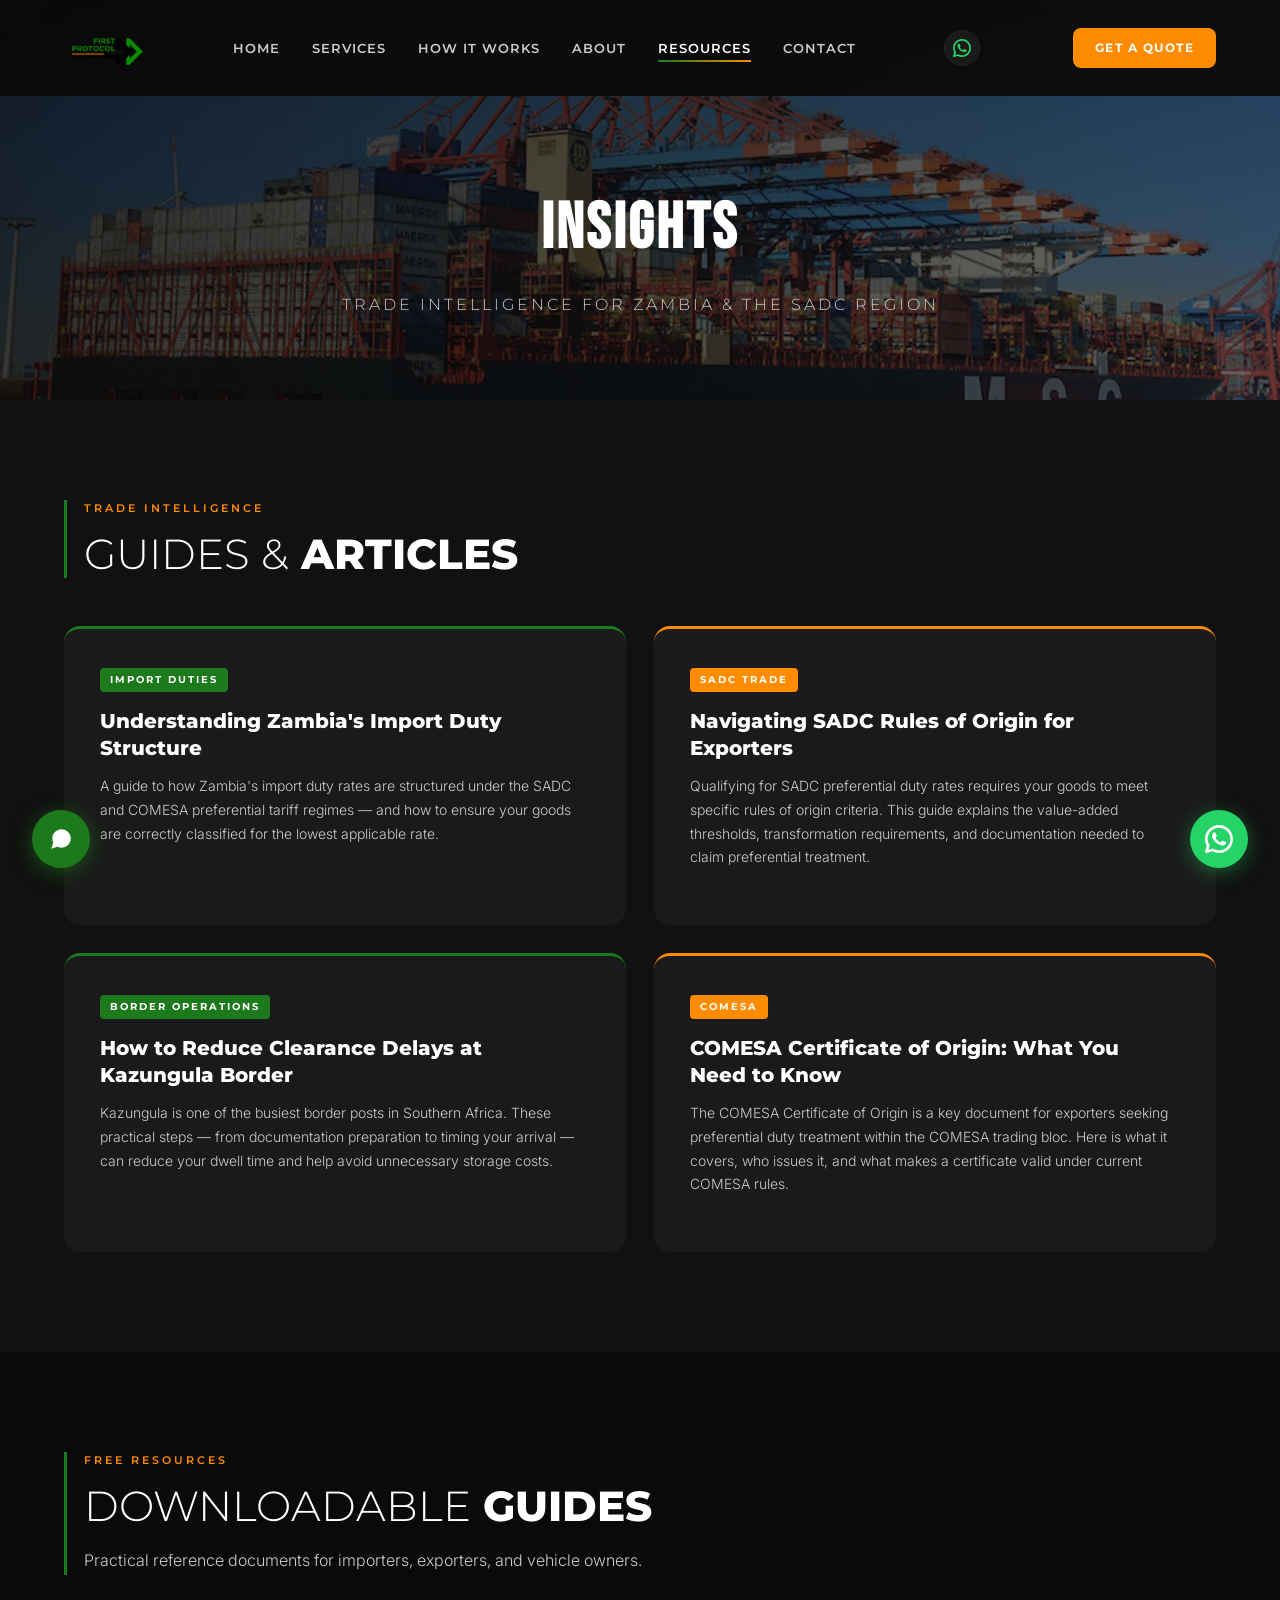
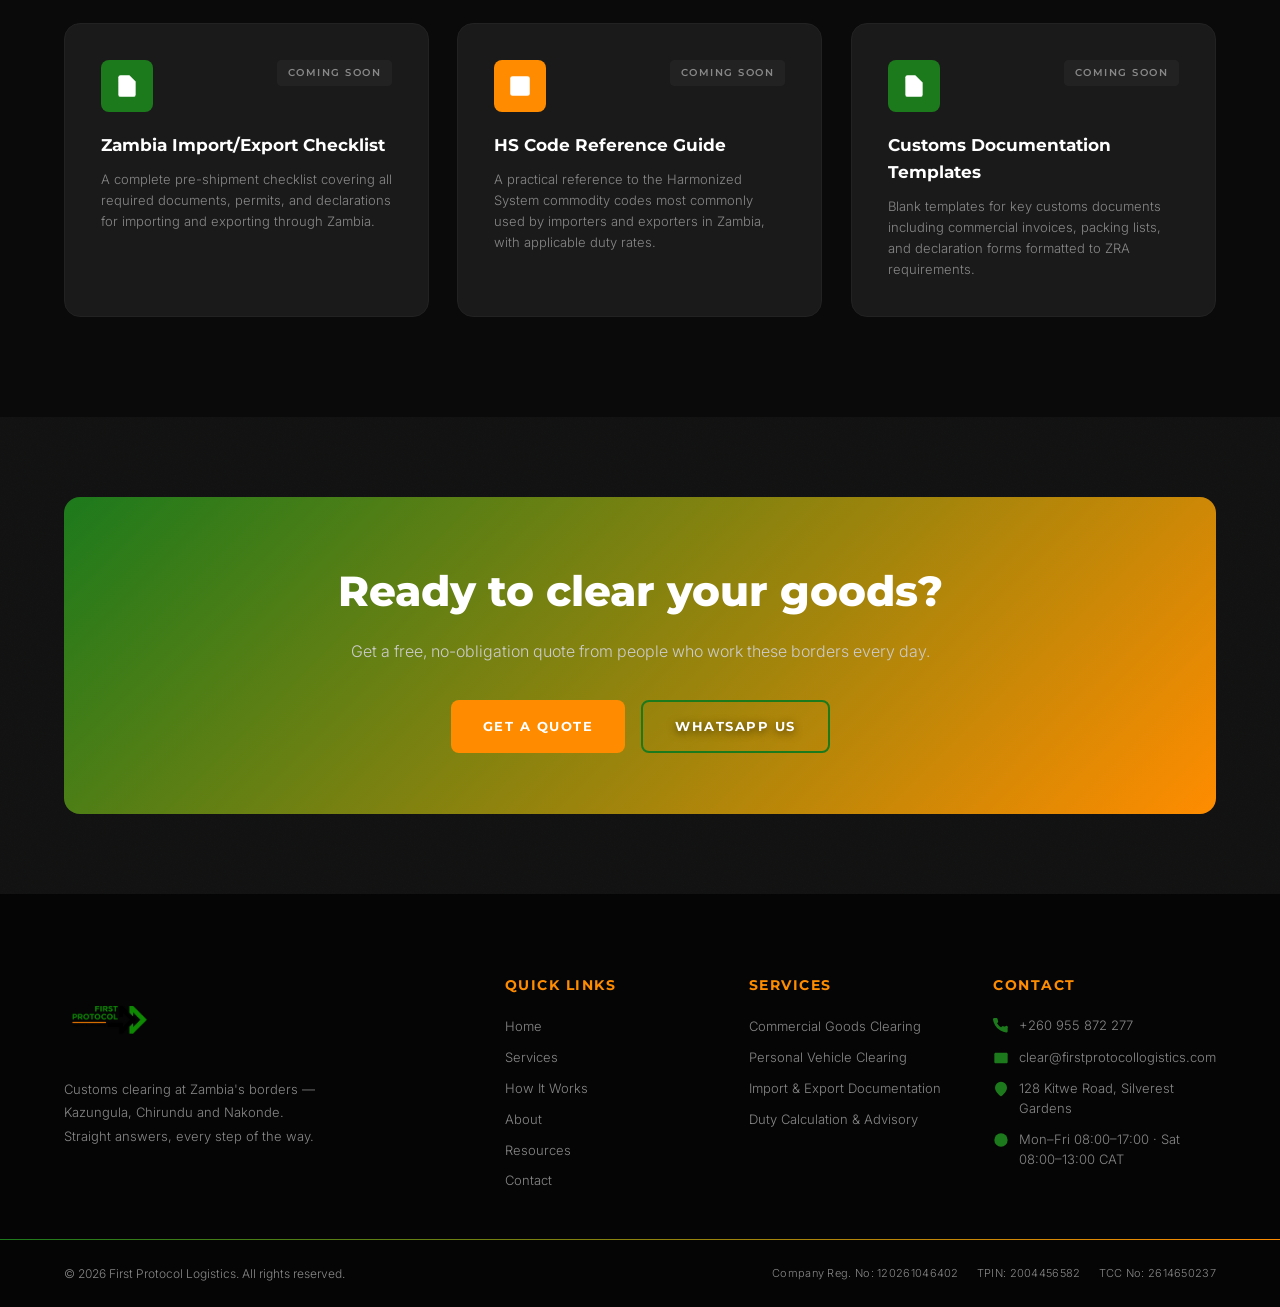
<file: resources.html>
<!DOCTYPE html>
<html lang="en">
<head>
  <meta charset="UTF-8">
  <meta name="viewport" content="width=device-width, initial-scale=1.0">
  <title>Resources | First Protocol Logistics</title>
  <meta name="description" content="Practical guides for importers and exporters clearing goods and vehicles at Zambia's borders — Kazungula, Chirundu and Nakonde.">
  <meta name="keywords" content="customs clearing agent Zambia, import duty Zambia, vehicle clearing Zambia, Kazungula border clearing, Chirundu border clearing, Nakonde border clearing">
  <meta property="og:title" content="Resources | First Protocol Logistics">
  <meta property="og:description" content="Practical guides on import duty, SADC rules of origin, border clearance and COMESA certificates of origin.">
  <link rel="icon" type="image/png" href="assets/images/favicon.png">
  <link rel="stylesheet" href="assets/css/style.css">
</head>
<body>

  <!-- NAVBAR -->
  <nav class="navbar" id="navbar">
    <div class="navbar-inner">
      <a href="index.html" class="navbar-logo">
        <img src="assets/images/logo.webp" alt="First Protocol Logistics" height="80">
      </a>
      <div class="navbar-links">
        <a href="index.html">Home</a>
        <a href="services.html">Services</a>
        <a href="index.html#how-it-works">How It Works</a>
        <a href="about.html">About</a>
        <a href="resources.html" class="active">Resources</a>
        <a href="contact.html">Contact</a>
      </div>
      <a href="https://wa.me/260955872277" class="navbar-whatsapp" target="_blank" rel="noopener" aria-label="WhatsApp">
        <svg viewBox="0 0 24 24"><path d="M17.472 14.382c-.297-.149-1.758-.867-2.03-.967-.273-.099-.471-.148-.67.15-.197.297-.767.966-.94 1.164-.173.199-.347.223-.644.075-.297-.15-1.255-.463-2.39-1.475-.883-.788-1.48-1.761-1.653-2.059-.173-.297-.018-.458.13-.606.134-.133.298-.347.446-.52.149-.174.198-.298.298-.497.099-.198.05-.371-.025-.52-.075-.149-.669-1.612-.916-2.207-.242-.579-.487-.5-.669-.51-.173-.008-.371-.01-.57-.01-.198 0-.52.074-.792.372-.272.297-1.04 1.016-1.04 2.479 0 1.462 1.065 2.875 1.213 3.074.149.198 2.096 3.2 5.077 4.487.709.306 1.262.489 1.694.625.712.227 1.36.195 1.871.118.571-.085 1.758-.719 2.006-1.413.248-.694.248-1.289.173-1.413-.074-.124-.272-.198-.57-.347z"/><path d="M12 0C5.373 0 0 5.373 0 12c0 2.12.555 4.107 1.528 5.833L.057 23.157a.75.75 0 00.921.921l5.324-1.471A11.944 11.944 0 0012 24c6.627 0 12-5.373 12-12S18.627 0 12 0zm0 21.75a9.706 9.706 0 01-4.952-1.356l-.355-.211-3.681 1.016 1.016-3.681-.211-.355A9.706 9.706 0 012.25 12C2.25 6.615 6.615 2.25 12 2.25S21.75 6.615 21.75 12 17.385 21.75 12 21.75z"/></svg>
      </a>
      <a href="index.html#quote" class="btn-nav">Get a Quote</a>
      <button class="hamburger" id="hamburger" aria-label="Open menu">
        <span></span>
        <span></span>
        <span></span>
      </button>
    </div>
  </nav>

  <!-- MOBILE MENU -->
  <div class="mobile-menu" id="mobile-menu">
    <a href="index.html">Home</a>
    <a href="services.html">Services</a>
    <a href="index.html#how-it-works">How It Works</a>
    <a href="about.html">About</a>
    <a href="resources.html">Resources</a>
    <a href="contact.html">Contact</a>
    <a href="https://wa.me/260955872277" class="mobile-menu-whatsapp" target="_blank" rel="noopener">
      <svg viewBox="0 0 24 24"><path d="M17.472 14.382c-.297-.149-1.758-.867-2.03-.967-.273-.099-.471-.148-.67.15-.197.297-.767.966-.94 1.164-.173.199-.347.223-.644.075-.297-.15-1.255-.463-2.39-1.475-.883-.788-1.48-1.761-1.653-2.059-.173-.297-.018-.458.13-.606.134-.133.298-.347.446-.52.149-.174.198-.298.298-.497.099-.198.05-.371-.025-.52-.075-.149-.669-1.612-.916-2.207-.242-.579-.487-.5-.669-.51-.173-.008-.371-.01-.57-.01-.198 0-.52.074-.792.372-.272.297-1.04 1.016-1.04 2.479 0 1.462 1.065 2.875 1.213 3.074.149.198 2.096 3.2 5.077 4.487.709.306 1.262.489 1.694.625.712.227 1.36.195 1.871.118.571-.085 1.758-.719 2.006-1.413.248-.694.248-1.289.173-1.413-.074-.124-.272-.198-.57-.347z"/><path d="M12 0C5.373 0 0 5.373 0 12c0 2.12.555 4.107 1.528 5.833L.057 23.157a.75.75 0 00.921.921l5.324-1.471A11.944 11.944 0 0012 24c6.627 0 12-5.373 12-12S18.627 0 12 0zm0 21.75a9.706 9.706 0 01-4.952-1.356l-.355-.211-3.681 1.016 1.016-3.681-.211-.355A9.706 9.706 0 012.25 12C2.25 6.615 6.615 2.25 12 2.25S21.75 6.615 21.75 12 17.385 21.75 12 21.75z"/></svg>
      WhatsApp
    </a>
    <a href="index.html#quote" class="btn-nav">Get a Quote</a>
  </div>

  <!-- PAGE HERO -->
  <section class="page-hero">
    <div class="page-hero-bg" style="background-image: url('assets/images/cargo-ship-1.webp')"></div>
    <div class="page-hero-overlay"></div>
    <div class="page-hero-content">
      <h1 class="page-hero-title">INSIGHTS</h1>
      <p class="page-hero-sub">Trade Intelligence for Zambia &amp; the SADC Region</p>
    </div>
  </section>

  <!-- BLOG GRID -->
  <section class="blog-grid-section">
    <div class="container">
      <div class="section-heading-wrap reveal reveal-left">
        <span class="section-label">Trade Intelligence</span>
        <h2 class="section-title"><span class="thin">GUIDES &amp;</span> <span class="bold">ARTICLES</span></h2>
      </div>
      <div class="blog-grid">

        <div class="blog-card tilt-card reveal" style="transition-delay: 0s">
          <span class="blog-tag">Import Duties</span>
          <h3>Understanding Zambia's Import Duty Structure</h3>
          <p>A guide to how Zambia's import duty rates are structured under the SADC and COMESA preferential tariff regimes — and how to ensure your goods are correctly classified for the lowest applicable rate.</p>
        </div>

        <div class="blog-card tilt-card reveal" style="transition-delay: 0.1s">
          <span class="blog-tag">SADC Trade</span>
          <h3>Navigating SADC Rules of Origin for Exporters</h3>
          <p>Qualifying for SADC preferential duty rates requires your goods to meet specific rules of origin criteria. This guide explains the value-added thresholds, transformation requirements, and documentation needed to claim preferential treatment.</p>
        </div>

        <div class="blog-card tilt-card reveal" style="transition-delay: 0.2s">
          <span class="blog-tag">Border Operations</span>
          <h3>How to Reduce Clearance Delays at Kazungula Border</h3>
          <p>Kazungula is one of the busiest border posts in Southern Africa. These practical steps — from documentation preparation to timing your arrival — can reduce your dwell time and help avoid unnecessary storage costs.</p>
        </div>

        <div class="blog-card tilt-card reveal" style="transition-delay: 0.3s">
          <span class="blog-tag">COMESA</span>
          <h3>COMESA Certificate of Origin: What You Need to Know</h3>
          <p>The COMESA Certificate of Origin is a key document for exporters seeking preferential duty treatment within the COMESA trading bloc. Here is what it covers, who issues it, and what makes a certificate valid under current COMESA rules.</p>
        </div>

      </div>
    </div>
  </section>

  <!-- DOWNLOADABLE GUIDES -->
  <section class="guides-section">
    <div class="container">
      <div class="section-heading-wrap reveal reveal-left">
        <span class="section-label">Free Resources</span>
        <h2 class="section-title"><span class="thin">DOWNLOADABLE</span> <span class="bold">GUIDES</span></h2>
        <p class="section-desc">Practical reference documents for importers, exporters, and vehicle owners.</p>
      </div>
      <div class="guides-grid">

        <div class="guide-card tilt-card reveal" style="transition-delay: 0s">
          <div class="guide-card-top">
            <div class="guide-icon">
              <svg viewBox="0 0 24 24"><path d="M14 2H6a2 2 0 00-2 2v16a2 2 0 002 2h12a2 2 0 002-2V8z"/><polyline points="14 2 14 8 20 8"/><line x1="16" y1="13" x2="8" y2="13"/><line x1="16" y1="17" x2="8" y2="17"/><polyline points="10 9 9 9 8 9"/></svg>
            </div>
            <span class="coming-soon-badge">Coming Soon</span>
          </div>
          <h3>Zambia Import/Export Checklist</h3>
          <p>A complete pre-shipment checklist covering all required documents, permits, and declarations for importing and exporting through Zambia.</p>
        </div>

        <div class="guide-card tilt-card reveal" style="transition-delay: 0.1s">
          <div class="guide-card-top">
            <div class="guide-icon">
              <svg viewBox="0 0 24 24"><rect x="3" y="3" width="18" height="18" rx="2" ry="2"/><line x1="3" y1="9" x2="21" y2="9"/><line x1="3" y1="15" x2="21" y2="15"/><line x1="9" y1="3" x2="9" y2="21"/><line x1="15" y1="3" x2="15" y2="21"/></svg>
            </div>
            <span class="coming-soon-badge">Coming Soon</span>
          </div>
          <h3>HS Code Reference Guide</h3>
          <p>A practical reference to the Harmonized System commodity codes most commonly used by importers and exporters in Zambia, with applicable duty rates.</p>
        </div>

        <div class="guide-card tilt-card reveal" style="transition-delay: 0.2s">
          <div class="guide-card-top">
            <div class="guide-icon">
              <svg viewBox="0 0 24 24"><path d="M13 2H6a2 2 0 00-2 2v16a2 2 0 002 2h12a2 2 0 002-2V9z"/><polyline points="13 2 13 9 20 9"/></svg>
            </div>
            <span class="coming-soon-badge">Coming Soon</span>
          </div>
          <h3>Customs Documentation Templates</h3>
          <p>Blank templates for key customs documents including commercial invoices, packing lists, and declaration forms formatted to ZRA requirements.</p>
        </div>

      </div>
    </div>
  </section>

  <!-- CTA -->
  <section class="cta-banner texture-overlay">
    <div class="container">
      <div class="cta-banner-inner reveal">
        <h2>Ready to clear your goods?</h2>
        <p>Get a free, no-obligation quote from people who work these borders every day.</p>
        <div class="hero-ctas" style="justify-content: center">
          <a href="index.html#quote" class="btn btn-primary">Get A Quote</a>
          <a href="https://wa.me/260955872277" class="btn btn-outline" target="_blank" rel="noopener">WhatsApp Us</a>
        </div>
      </div>
    </div>
  </section>

  <!-- FOOTER -->
  <footer class="footer">
    <div class="container">
      <div class="footer-grid">
        <div class="footer-brand">
          <img src="assets/images/logo.webp" alt="First Protocol Logistics" loading="lazy" height="84">
          <p>Customs clearing at Zambia's borders — Kazungula, Chirundu and Nakonde. Straight answers, every step of the way.</p>
        </div>
        <div class="footer-col">
          <h4>Quick Links</h4>
          <div class="footer-links">
            <a href="index.html">Home</a>
            <a href="services.html">Services</a>
            <a href="index.html#how-it-works">How It Works</a>
            <a href="about.html">About</a>
            <a href="resources.html">Resources</a>
            <a href="contact.html">Contact</a>
          </div>
        </div>
        <div class="footer-col">
          <h4>Services</h4>
          <div class="footer-links">
            <a href="services.html#commercial">Commercial Goods Clearing</a>
            <a href="services.html#vehicles">Personal Vehicle Clearing</a>
            <a href="services.html#documentation">Import &amp; Export Documentation</a>
            <a href="services.html#duty">Duty Calculation &amp; Advisory</a>
          </div>
        </div>
        <div class="footer-col">
          <h4>Contact</h4>
          <div class="footer-contact-list">
            <div class="footer-contact-item">
              <svg viewBox="0 0 24 24"><path d="M22 16.92v3a2 2 0 01-2.18 2 19.79 19.79 0 01-8.63-3.07A19.5 19.5 0 013.07 10.8a19.79 19.79 0 01-3.07-8.6A2 2 0 012 0h3a2 2 0 012 1.72c.127.96.361 1.903.7 2.81a2 2 0 01-.45 2.11L6.09 7.91a16 16 0 006 6l1.27-1.27a2 2 0 012.11-.45c.907.339 1.85.573 2.81.7A2 2 0 0122 14.92z"/></svg>
              <a href="tel:+260955872277">+260 955 872 277</a>
            </div>
            <div class="footer-contact-item">
              <svg viewBox="0 0 24 24"><path d="M4 4h16c1.1 0 2 .9 2 2v12c0 1.1-.9 2-2 2H4c-1.1 0-2-.9-2-2V6c0-1.1.9-2 2-2z"/><polyline points="22,6 12,13 2,6"/></svg>
              <a href="mailto:clear@firstprotocollogistics.com">clear@firstprotocollogistics.com</a>
            </div>
            <div class="footer-contact-item">
              <svg viewBox="0 0 24 24"><path d="M21 10c0 7-9 13-9 13s-9-6-9-13a9 9 0 0118 0z"/><circle cx="12" cy="10" r="3"/></svg>
              <span>128 Kitwe Road, Silverest Gardens</span>
            </div>
            <div class="footer-contact-item">
              <svg viewBox="0 0 24 24"><circle cx="12" cy="12" r="10"/><polyline points="12 6 12 12 16 14"/></svg>
              <span>Mon–Fri 08:00–17:00 · Sat 08:00–13:00 CAT</span>
            </div>
          </div>
        </div>
      </div>
    </div>
    <div class="footer-bottom">
      <div class="container">
        <div class="footer-bottom-inner">
          <p>&copy; 2026 First Protocol Logistics. All rights reserved.</p>
          <div class="footer-registration">
            <span>Company Reg. No: 120261046402</span>
            <span>TPIN: 2004456582</span>
            <span>TCC No: 2614650237</span>
          </div>
        </div>
      </div>
    </div>
  </footer>

  <!-- WHATSAPP FLOAT -->
  <a href="https://wa.me/260955872277" class="whatsapp-float" target="_blank" rel="noopener">
    <svg viewBox="0 0 24 24"><path d="M17.472 14.382c-.297-.149-1.758-.867-2.03-.967-.273-.099-.471-.148-.67.15-.197.297-.767.966-.94 1.164-.173.199-.347.223-.644.075-.297-.15-1.255-.463-2.39-1.475-.883-.788-1.48-1.761-1.653-2.059-.173-.297-.018-.458.13-.606.134-.133.298-.347.446-.52.149-.174.198-.298.298-.497.099-.198.05-.371-.025-.52-.075-.149-.669-1.612-.916-2.207-.242-.579-.487-.5-.669-.51-.173-.008-.371-.01-.57-.01-.198 0-.52.074-.792.372-.272.297-1.04 1.016-1.04 2.479 0 1.462 1.065 2.875 1.213 3.074.149.198 2.096 3.2 5.077 4.487.709.306 1.262.489 1.694.625.712.227 1.36.195 1.871.118.571-.085 1.758-.719 2.006-1.413.248-.694.248-1.289.173-1.413-.074-.124-.272-.198-.57-.347z"/><path d="M12 0C5.373 0 0 5.373 0 12c0 2.12.555 4.107 1.528 5.833L.057 23.157a.75.75 0 00.921.921l5.324-1.471A11.944 11.944 0 0012 24c6.627 0 12-5.373 12-12S18.627 0 12 0zm0 21.75a9.706 9.706 0 01-4.952-1.356l-.355-.211-3.681 1.016 1.016-3.681-.211-.355A9.706 9.706 0 012.25 12C2.25 6.615 6.615 2.25 12 2.25S21.75 6.615 21.75 12 17.385 21.75 12 21.75z"/></svg>
    <span class="whatsapp-tooltip">Chat on WhatsApp</span>
  </a>

  <!-- HELP BOT -->
  <button class="helpbot-toggle" id="helpbot-toggle" aria-label="Quick answers">
    <svg viewBox="0 0 24 24"><path d="M21 11.5a8.38 8.38 0 01-.9 3.8 8.5 8.5 0 01-7.6 4.7 8.38 8.38 0 01-3.8-.9L3 21l1.9-5.7a8.38 8.38 0 01-.9-3.8 8.5 8.5 0 014.7-7.6 8.38 8.38 0 013.8-.9h.5a8.48 8.48 0 018 8v.5z"/></svg>
  </button>
  <div class="helpbot-panel" id="helpbot-panel">
    <div class="helpbot-header">
      <h4>Quick Answers</h4>
    </div>
    <div class="helpbot-body">
      <div class="helpbot-question-list">
        <button class="helpbot-q-btn" data-answer="ans-docs">What documents do I need?</button>
        <button class="helpbot-q-btn" data-answer="ans-borders">Which borders do you cover?</button>
        <button class="helpbot-q-btn" data-answer="ans-cost">How much will clearing cost?</button>
        <button class="helpbot-q-btn" data-answer="ans-office">Where is your office?</button>
      </div>

      <div class="helpbot-answer" id="ans-docs">
        <button class="helpbot-back">&larr; Back</button>
        <p>For most clearances: commercial invoice, packing list, transport document (bill of lading or manifest) and your TPIN. Vehicles also need the export certificate and title. Send us what you have and we'll confirm what's missing.</p>
        <a href="https://wa.me/260955872277?text=Hello%20First%20Protocol%2C%20I%20have%20a%20question%20about%20clearing%20my%20goods." class="helpbot-wa-btn" target="_blank" rel="noopener">Chat on WhatsApp</a>
      </div>
      <div class="helpbot-answer" id="ans-borders">
        <button class="helpbot-back">&larr; Back</button>
        <p>Kazungula, Chirundu and Nakonde — and we can advise on other entry points. Tell us your route.</p>
        <a href="https://wa.me/260955872277?text=Hello%20First%20Protocol%2C%20I%20have%20a%20question%20about%20clearing%20my%20goods." class="helpbot-wa-btn" target="_blank" rel="noopener">Chat on WhatsApp</a>
      </div>
      <div class="helpbot-answer" id="ans-cost">
        <button class="helpbot-back">&larr; Back</button>
        <p>It depends on the goods, their value and the duty rates — quoting blind would mislead you. Send the details on WhatsApp and you'll get a straight answer fast.</p>
        <a href="https://wa.me/260955872277?text=Hello%20First%20Protocol%2C%20I%20have%20a%20question%20about%20clearing%20my%20goods." class="helpbot-wa-btn" target="_blank" rel="noopener">Chat on WhatsApp</a>
      </div>
      <div class="helpbot-answer" id="ans-office">
        <button class="helpbot-back">&larr; Back</button>
        <p>128 Kitwe Road, Silverest Gardens. Turn right into Kitwe Road — last office on your right. Mon–Fri 08:00–17:00, Sat 08:00–13:00.</p>
        <a href="https://www.google.com/maps/dir/?api=1&destination=-15.377421,28.472965" class="helpbot-map-link" target="_blank" rel="noopener">Open in Google Maps</a>
        <a href="https://wa.me/260955872277?text=Hello%20First%20Protocol%2C%20I%20have%20a%20question%20about%20clearing%20my%20goods." class="helpbot-wa-btn" target="_blank" rel="noopener">Chat on WhatsApp</a>
      </div>
    </div>
    <div class="helpbot-footer">
      <a href="https://wa.me/260955872277?text=Hello%20First%20Protocol%2C%20I%20have%20a%20question%20about%20clearing%20my%20goods." target="_blank" rel="noopener">Prefer a human? Chat on WhatsApp</a>
    </div>
  </div>

  <script src="assets/js/main.js"></script>
</body>
</html>
</file>
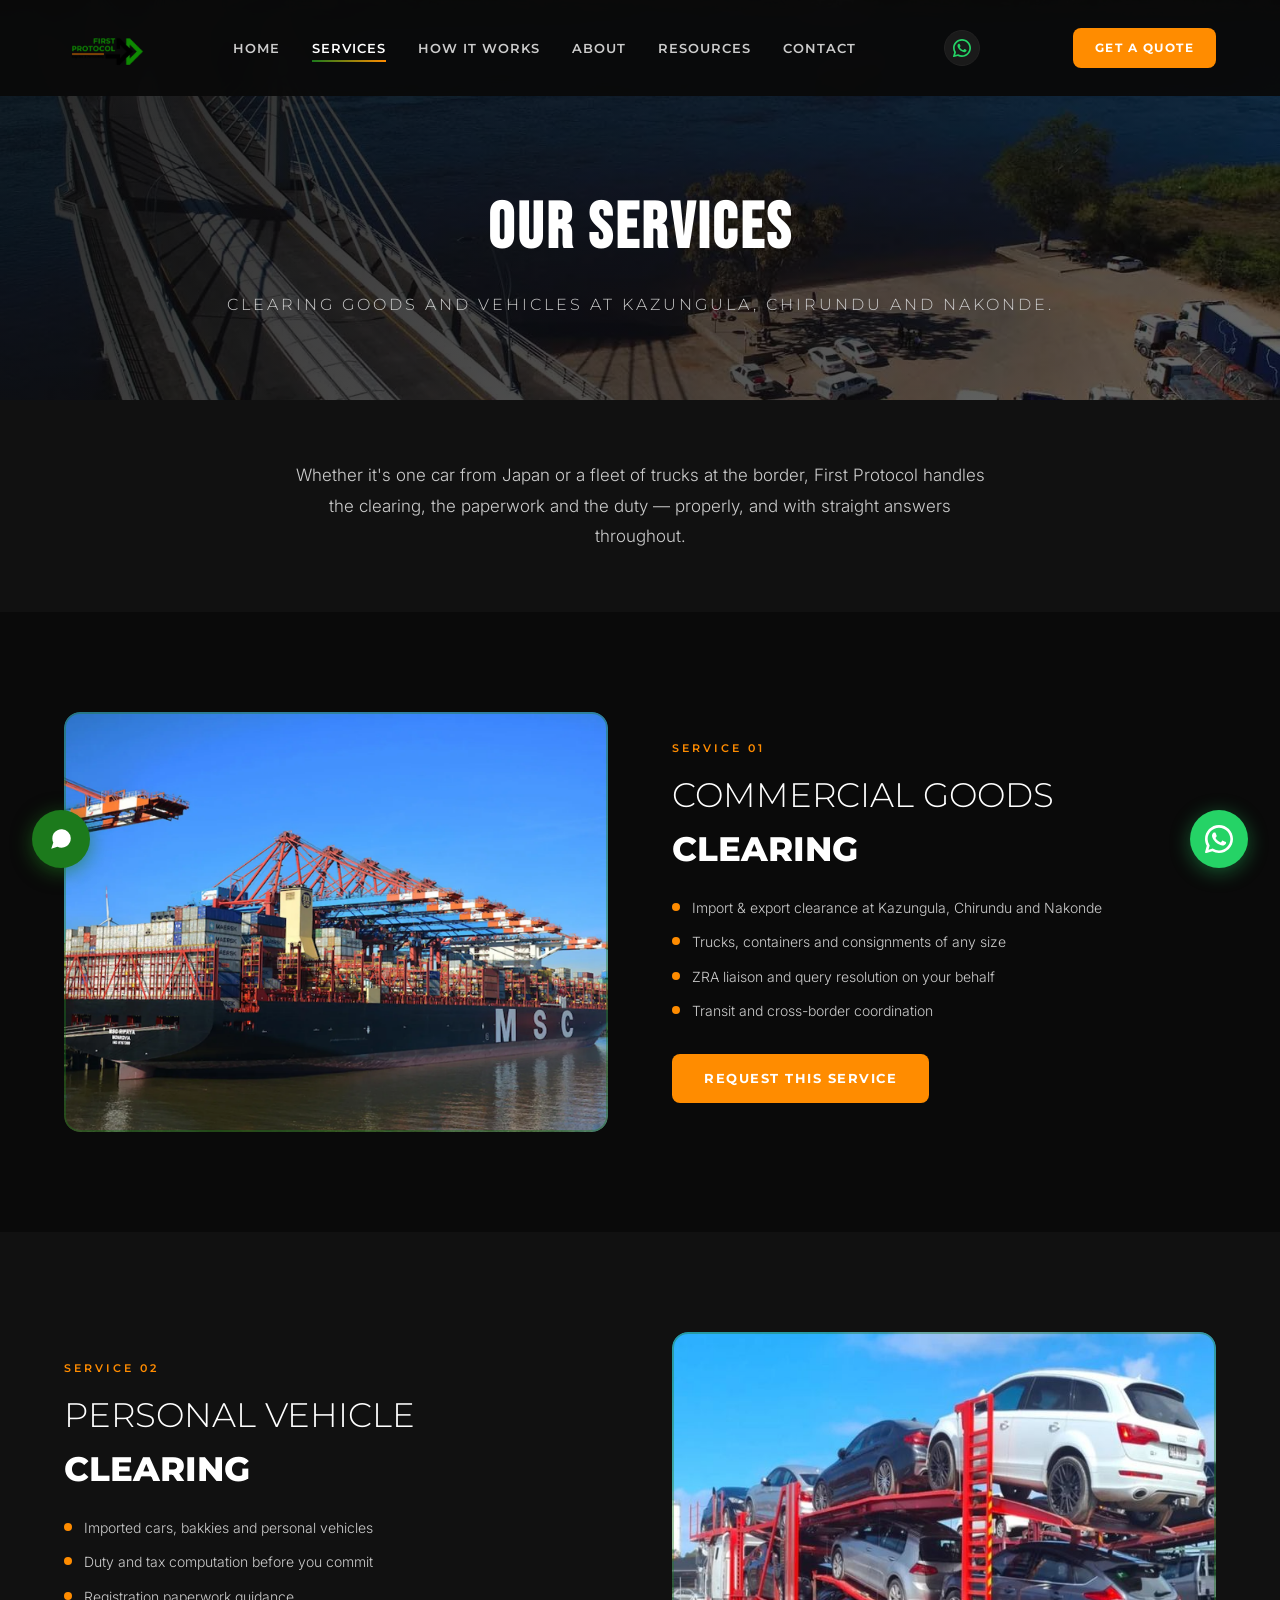
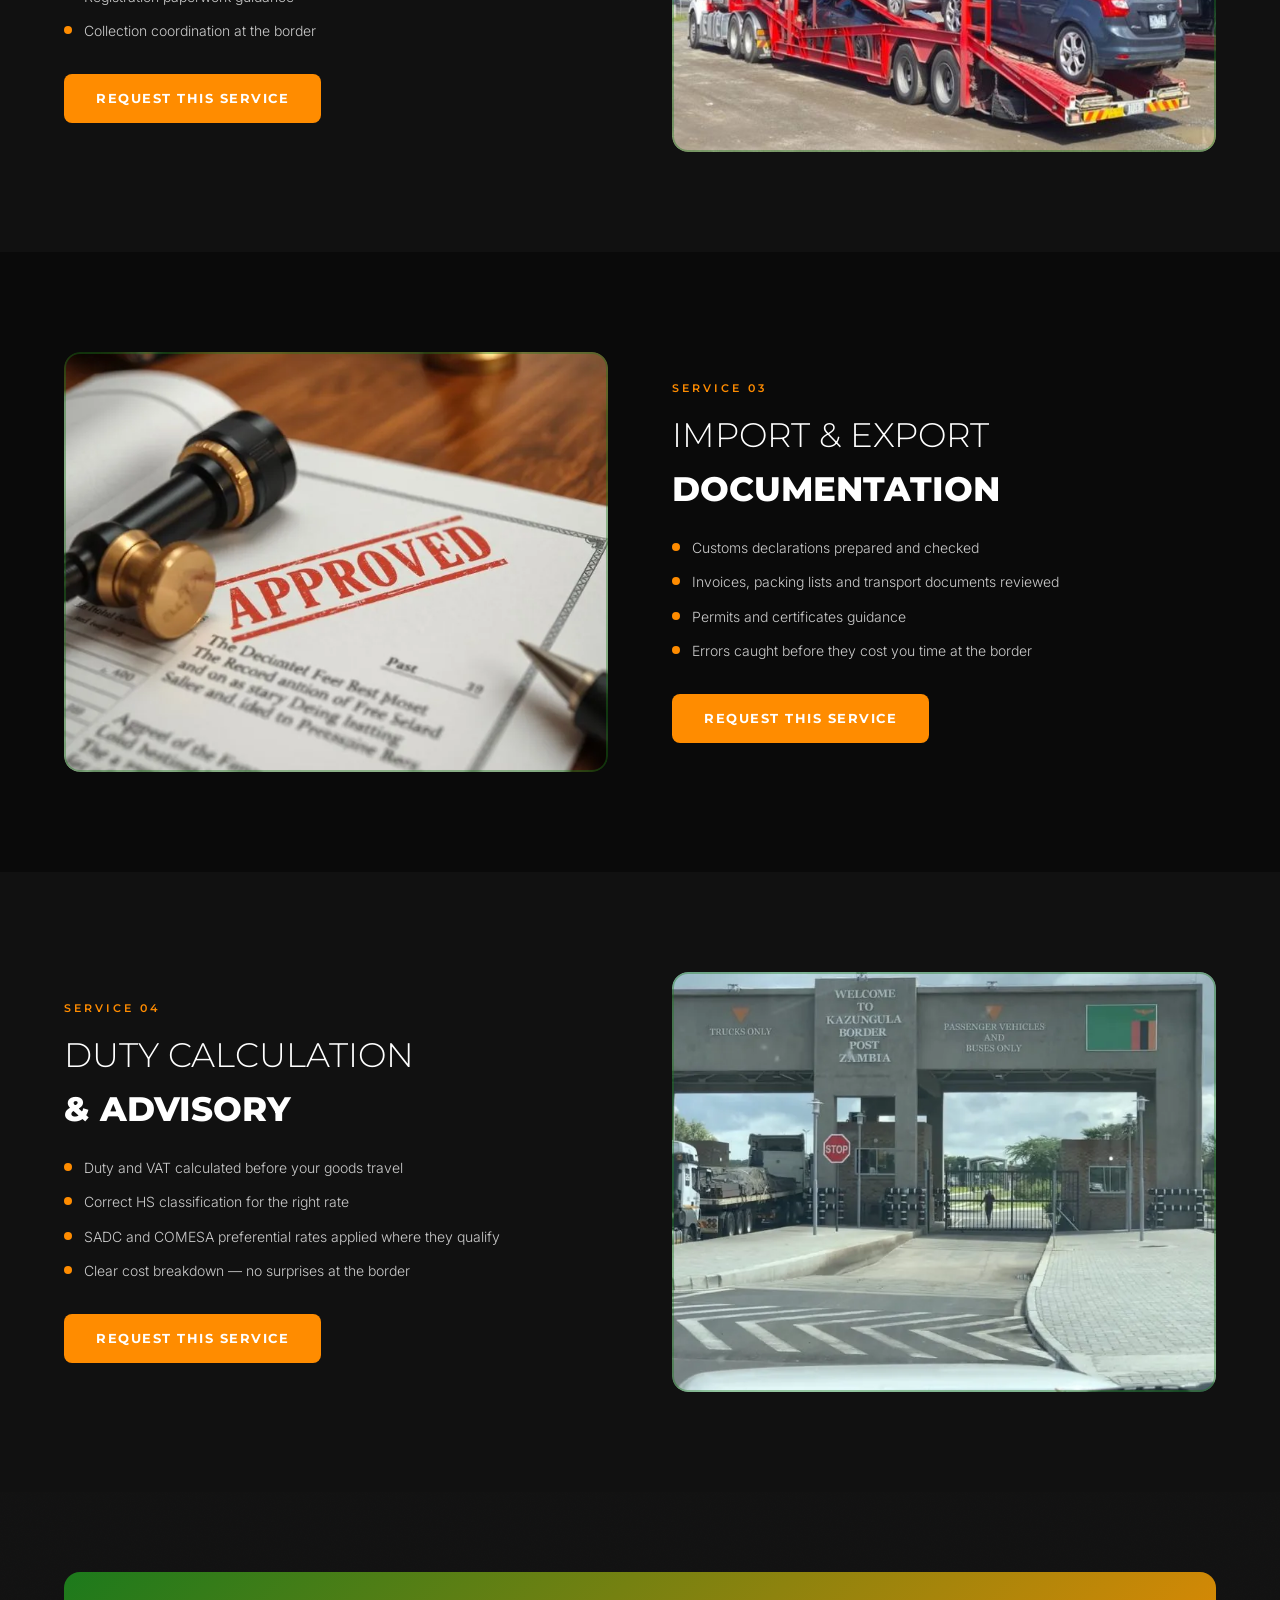
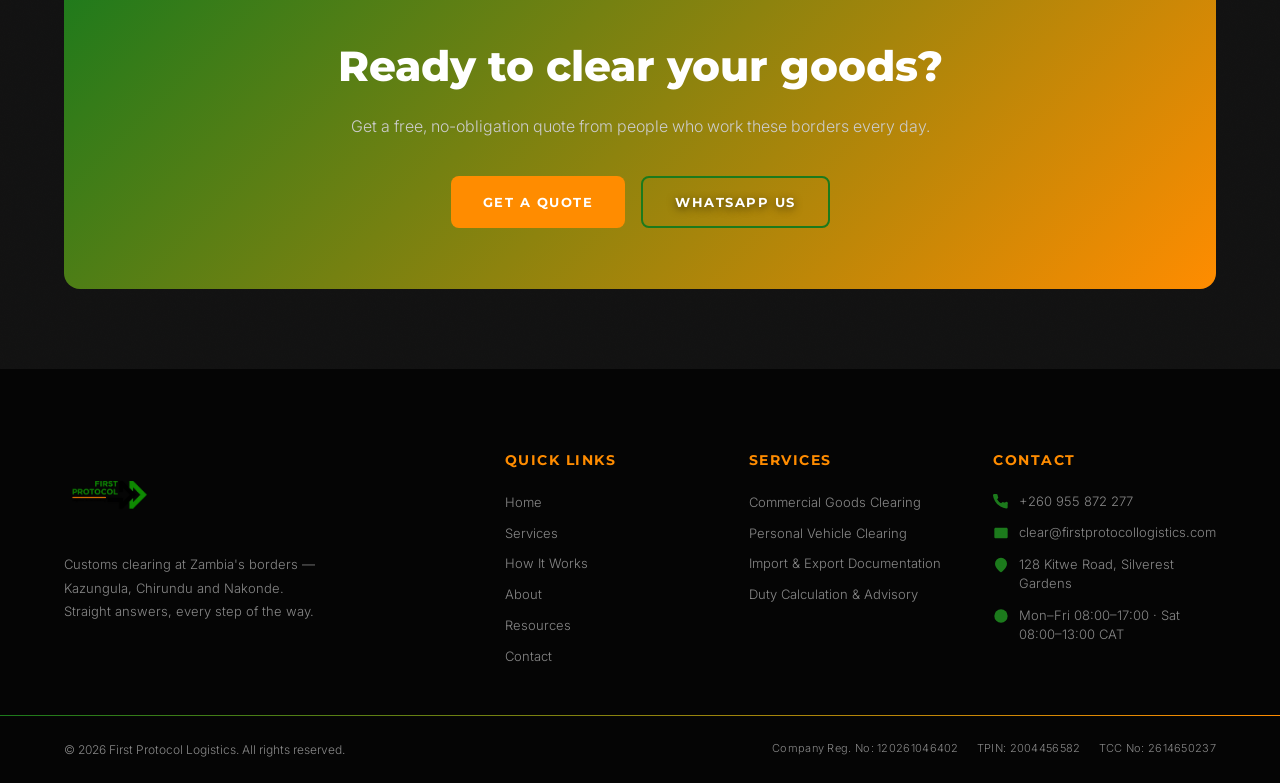
<file: services.html>
<!DOCTYPE html>
<html lang="en">
<head>
  <meta charset="UTF-8">
  <meta name="viewport" content="width=device-width, initial-scale=1.0">
  <title>Services | First Protocol Logistics</title>
  <meta name="description" content="First Protocol Logistics services — commercial goods clearing, personal vehicle clearing, import & export documentation, and duty calculation & advisory at Zambia's borders.">
  <meta name="keywords" content="customs clearing agent Zambia, import duty Zambia, vehicle clearing Zambia, Kazungula border clearing, Chirundu border clearing, Nakonde border clearing">
  <meta property="og:title" content="Services | First Protocol Logistics">
  <meta property="og:description" content="Commercial goods clearing, personal vehicle clearing, documentation and duty advisory — at Kazungula, Chirundu and Nakonde.">
  <link rel="icon" type="image/png" href="assets/images/favicon.png">
  <link rel="stylesheet" href="assets/css/style.css">
</head>
<body>

  <!-- NAVBAR -->
  <nav class="navbar" id="navbar">
    <div class="navbar-inner">
      <a href="index.html" class="navbar-logo">
        <img src="assets/images/logo.webp" alt="First Protocol Logistics" height="80">
      </a>
      <div class="navbar-links">
        <a href="index.html">Home</a>
        <a href="services.html" class="active">Services</a>
        <a href="index.html#how-it-works">How It Works</a>
        <a href="about.html">About</a>
        <a href="resources.html">Resources</a>
        <a href="contact.html">Contact</a>
      </div>
      <a href="https://wa.me/260955872277" class="navbar-whatsapp" target="_blank" rel="noopener" aria-label="WhatsApp">
        <svg viewBox="0 0 24 24"><path d="M17.472 14.382c-.297-.149-1.758-.867-2.03-.967-.273-.099-.471-.148-.67.15-.197.297-.767.966-.94 1.164-.173.199-.347.223-.644.075-.297-.15-1.255-.463-2.39-1.475-.883-.788-1.48-1.761-1.653-2.059-.173-.297-.018-.458.13-.606.134-.133.298-.347.446-.52.149-.174.198-.298.298-.497.099-.198.05-.371-.025-.52-.075-.149-.669-1.612-.916-2.207-.242-.579-.487-.5-.669-.51-.173-.008-.371-.01-.57-.01-.198 0-.52.074-.792.372-.272.297-1.04 1.016-1.04 2.479 0 1.462 1.065 2.875 1.213 3.074.149.198 2.096 3.2 5.077 4.487.709.306 1.262.489 1.694.625.712.227 1.36.195 1.871.118.571-.085 1.758-.719 2.006-1.413.248-.694.248-1.289.173-1.413-.074-.124-.272-.198-.57-.347z"/><path d="M12 0C5.373 0 0 5.373 0 12c0 2.12.555 4.107 1.528 5.833L.057 23.157a.75.75 0 00.921.921l5.324-1.471A11.944 11.944 0 0012 24c6.627 0 12-5.373 12-12S18.627 0 12 0zm0 21.75a9.706 9.706 0 01-4.952-1.356l-.355-.211-3.681 1.016 1.016-3.681-.211-.355A9.706 9.706 0 012.25 12C2.25 6.615 6.615 2.25 12 2.25S21.75 6.615 21.75 12 17.385 21.75 12 21.75z"/></svg>
      </a>
      <a href="index.html#quote" class="btn-nav">Get a Quote</a>
      <button class="hamburger" id="hamburger" aria-label="Open menu">
        <span></span>
        <span></span>
        <span></span>
      </button>
    </div>
  </nav>

  <!-- MOBILE MENU -->
  <div class="mobile-menu" id="mobile-menu">
    <a href="index.html">Home</a>
    <a href="services.html">Services</a>
    <a href="index.html#how-it-works">How It Works</a>
    <a href="about.html">About</a>
    <a href="resources.html">Resources</a>
    <a href="contact.html">Contact</a>
    <a href="https://wa.me/260955872277" class="mobile-menu-whatsapp" target="_blank" rel="noopener">
      <svg viewBox="0 0 24 24"><path d="M17.472 14.382c-.297-.149-1.758-.867-2.03-.967-.273-.099-.471-.148-.67.15-.197.297-.767.966-.94 1.164-.173.199-.347.223-.644.075-.297-.15-1.255-.463-2.39-1.475-.883-.788-1.48-1.761-1.653-2.059-.173-.297-.018-.458.13-.606.134-.133.298-.347.446-.52.149-.174.198-.298.298-.497.099-.198.05-.371-.025-.52-.075-.149-.669-1.612-.916-2.207-.242-.579-.487-.5-.669-.51-.173-.008-.371-.01-.57-.01-.198 0-.52.074-.792.372-.272.297-1.04 1.016-1.04 2.479 0 1.462 1.065 2.875 1.213 3.074.149.198 2.096 3.2 5.077 4.487.709.306 1.262.489 1.694.625.712.227 1.36.195 1.871.118.571-.085 1.758-.719 2.006-1.413.248-.694.248-1.289.173-1.413-.074-.124-.272-.198-.57-.347z"/><path d="M12 0C5.373 0 0 5.373 0 12c0 2.12.555 4.107 1.528 5.833L.057 23.157a.75.75 0 00.921.921l5.324-1.471A11.944 11.944 0 0012 24c6.627 0 12-5.373 12-12S18.627 0 12 0zm0 21.75a9.706 9.706 0 01-4.952-1.356l-.355-.211-3.681 1.016 1.016-3.681-.211-.355A9.706 9.706 0 012.25 12C2.25 6.615 6.615 2.25 12 2.25S21.75 6.615 21.75 12 17.385 21.75 12 21.75z"/></svg>
      WhatsApp
    </a>
    <a href="index.html#quote" class="btn-nav">Get a Quote</a>
  </div>

  <!-- PAGE HERO -->
  <section class="page-hero">
    <div class="page-hero-bg" style="background-image: url('assets/images/border-kazungula-2.webp')"></div>
    <div class="page-hero-overlay"></div>
    <div class="page-hero-content">
      <h1 class="page-hero-title">OUR SERVICES</h1>
      <p class="page-hero-sub">Clearing goods and vehicles at Kazungula, Chirundu and Nakonde.</p>
    </div>
  </section>

  <!-- INTRO -->
  <section class="services-intro">
    <div class="container">
      <p class="reveal">Whether it's one car from Japan or a fleet of trucks at the border, First Protocol handles the clearing, the paperwork and the duty — properly, and with straight answers throughout.</p>
    </div>
  </section>

  <!-- SERVICE 01 — COMMERCIAL GOODS CLEARING -->
  <section class="service-section" id="commercial">
    <div class="container">
      <div class="service-section-inner">
        <div class="service-section-image reveal reveal-left">
          <img src="assets/images/cargo-ship-1.webp" alt="Commercial goods clearing at the border" loading="lazy">
        </div>
        <div class="service-section-content reveal reveal-right">
          <span class="service-label">Service 01</span>
          <h2><span class="thin">COMMERCIAL GOODS</span><br><span class="bold">CLEARING</span></h2>
          <ul class="service-bullets">
            <li>Import &amp; export clearance at Kazungula, Chirundu and Nakonde</li>
            <li>Trucks, containers and consignments of any size</li>
            <li>ZRA liaison and query resolution on your behalf</li>
            <li>Transit and cross-border coordination</li>
          </ul>
          <a href="index.html#quote" class="btn btn-primary">Request This Service</a>
        </div>
      </div>
    </div>
  </section>

  <!-- SERVICE 02 — PERSONAL VEHICLE CLEARING -->
  <section class="service-section" id="vehicles">
    <div class="container">
      <div class="service-section-inner reverse">
        <div class="service-section-image reveal reveal-right">
          <img src="assets/images/personal-vehicle.jpg" alt="Personal vehicle being offloaded from a ship for clearing" loading="lazy">
        </div>
        <div class="service-section-content reveal reveal-left">
          <span class="service-label">Service 02</span>
          <h2><span class="thin">PERSONAL VEHICLE</span><br><span class="bold">CLEARING</span></h2>
          <ul class="service-bullets">
            <li>Imported cars, bakkies and personal vehicles</li>
            <li>Duty and tax computation before you commit</li>
            <li>Registration paperwork guidance</li>
            <li>Collection coordination at the border</li>
          </ul>
          <a href="index.html#quote" class="btn btn-primary">Request This Service</a>
        </div>
      </div>
    </div>
  </section>

  <!-- SERVICE 03 — IMPORT & EXPORT DOCUMENTATION -->
  <section class="service-section" id="documentation">
    <div class="container">
      <div class="service-section-inner">
        <div class="service-section-image reveal reveal-left">
          <img src="assets/images/customs-docs.webp" alt="Import and export documentation" loading="lazy">
        </div>
        <div class="service-section-content reveal reveal-right">
          <span class="service-label">Service 03</span>
          <h2><span class="thin">IMPORT &amp; EXPORT</span><br><span class="bold">DOCUMENTATION</span></h2>
          <ul class="service-bullets">
            <li>Customs declarations prepared and checked</li>
            <li>Invoices, packing lists and transport documents reviewed</li>
            <li>Permits and certificates guidance</li>
            <li>Errors caught before they cost you time at the border</li>
          </ul>
          <a href="index.html#quote" class="btn btn-primary">Request This Service</a>
        </div>
      </div>
    </div>
  </section>

  <!-- SERVICE 04 — DUTY CALCULATION & ADVISORY -->
  <section class="service-section" id="duty">
    <div class="container">
      <div class="service-section-inner reverse">
        <div class="service-section-image reveal reveal-right">
          <img src="assets/images/border-kazungula-1.webp" alt="Duty calculation and advisory" loading="lazy">
        </div>
        <div class="service-section-content reveal reveal-left">
          <span class="service-label">Service 04</span>
          <h2><span class="thin">DUTY CALCULATION</span><br><span class="bold">&amp; ADVISORY</span></h2>
          <ul class="service-bullets">
            <li>Duty and VAT calculated before your goods travel</li>
            <li>Correct HS classification for the right rate</li>
            <li>SADC and COMESA preferential rates applied where they qualify</li>
            <li>Clear cost breakdown — no surprises at the border</li>
          </ul>
          <a href="index.html#quote" class="btn btn-primary">Request This Service</a>
        </div>
      </div>
    </div>
  </section>

  <!-- CTA -->
  <section class="cta-banner texture-overlay">
    <div class="container">
      <div class="cta-banner-inner reveal">
        <h2>Ready to clear your goods?</h2>
        <p>Get a free, no-obligation quote from people who work these borders every day.</p>
        <div class="hero-ctas" style="justify-content: center">
          <a href="index.html#quote" class="btn btn-primary">Get A Quote</a>
          <a href="https://wa.me/260955872277" class="btn btn-outline" target="_blank" rel="noopener">WhatsApp Us</a>
        </div>
      </div>
    </div>
  </section>

  <!-- FOOTER -->
  <footer class="footer">
    <div class="container">
      <div class="footer-grid">
        <div class="footer-brand">
          <img src="assets/images/logo.webp" alt="First Protocol Logistics" loading="lazy" height="84">
          <p>Customs clearing at Zambia's borders — Kazungula, Chirundu and Nakonde. Straight answers, every step of the way.</p>
        </div>
        <div class="footer-col">
          <h4>Quick Links</h4>
          <div class="footer-links">
            <a href="index.html">Home</a>
            <a href="services.html">Services</a>
            <a href="index.html#how-it-works">How It Works</a>
            <a href="about.html">About</a>
            <a href="resources.html">Resources</a>
            <a href="contact.html">Contact</a>
          </div>
        </div>
        <div class="footer-col">
          <h4>Services</h4>
          <div class="footer-links">
            <a href="services.html#commercial">Commercial Goods Clearing</a>
            <a href="services.html#vehicles">Personal Vehicle Clearing</a>
            <a href="services.html#documentation">Import &amp; Export Documentation</a>
            <a href="services.html#duty">Duty Calculation &amp; Advisory</a>
          </div>
        </div>
        <div class="footer-col">
          <h4>Contact</h4>
          <div class="footer-contact-list">
            <div class="footer-contact-item">
              <svg viewBox="0 0 24 24"><path d="M22 16.92v3a2 2 0 01-2.18 2 19.79 19.79 0 01-8.63-3.07A19.5 19.5 0 013.07 10.8a19.79 19.79 0 01-3.07-8.6A2 2 0 012 0h3a2 2 0 012 1.72c.127.96.361 1.903.7 2.81a2 2 0 01-.45 2.11L6.09 7.91a16 16 0 006 6l1.27-1.27a2 2 0 012.11-.45c.907.339 1.85.573 2.81.7A2 2 0 0122 14.92z"/></svg>
              <a href="tel:+260955872277">+260 955 872 277</a>
            </div>
            <div class="footer-contact-item">
              <svg viewBox="0 0 24 24"><path d="M4 4h16c1.1 0 2 .9 2 2v12c0 1.1-.9 2-2 2H4c-1.1 0-2-.9-2-2V6c0-1.1.9-2 2-2z"/><polyline points="22,6 12,13 2,6"/></svg>
              <a href="mailto:clear@firstprotocollogistics.com">clear@firstprotocollogistics.com</a>
            </div>
            <div class="footer-contact-item">
              <svg viewBox="0 0 24 24"><path d="M21 10c0 7-9 13-9 13s-9-6-9-13a9 9 0 0118 0z"/><circle cx="12" cy="10" r="3"/></svg>
              <span>128 Kitwe Road, Silverest Gardens</span>
            </div>
            <div class="footer-contact-item">
              <svg viewBox="0 0 24 24"><circle cx="12" cy="12" r="10"/><polyline points="12 6 12 12 16 14"/></svg>
              <span>Mon–Fri 08:00–17:00 · Sat 08:00–13:00 CAT</span>
            </div>
          </div>
        </div>
      </div>
    </div>
    <div class="footer-bottom">
      <div class="container">
        <div class="footer-bottom-inner">
          <p>&copy; 2026 First Protocol Logistics. All rights reserved.</p>
          <div class="footer-registration">
            <span>Company Reg. No: 120261046402</span>
            <span>TPIN: 2004456582</span>
            <span>TCC No: 2614650237</span>
          </div>
        </div>
      </div>
    </div>
  </footer>

  <!-- WHATSAPP FLOAT -->
  <a href="https://wa.me/260955872277" class="whatsapp-float" target="_blank" rel="noopener">
    <svg viewBox="0 0 24 24"><path d="M17.472 14.382c-.297-.149-1.758-.867-2.03-.967-.273-.099-.471-.148-.67.15-.197.297-.767.966-.94 1.164-.173.199-.347.223-.644.075-.297-.15-1.255-.463-2.39-1.475-.883-.788-1.48-1.761-1.653-2.059-.173-.297-.018-.458.13-.606.134-.133.298-.347.446-.52.149-.174.198-.298.298-.497.099-.198.05-.371-.025-.52-.075-.149-.669-1.612-.916-2.207-.242-.579-.487-.5-.669-.51-.173-.008-.371-.01-.57-.01-.198 0-.52.074-.792.372-.272.297-1.04 1.016-1.04 2.479 0 1.462 1.065 2.875 1.213 3.074.149.198 2.096 3.2 5.077 4.487.709.306 1.262.489 1.694.625.712.227 1.36.195 1.871.118.571-.085 1.758-.719 2.006-1.413.248-.694.248-1.289.173-1.413-.074-.124-.272-.198-.57-.347z"/><path d="M12 0C5.373 0 0 5.373 0 12c0 2.12.555 4.107 1.528 5.833L.057 23.157a.75.75 0 00.921.921l5.324-1.471A11.944 11.944 0 0012 24c6.627 0 12-5.373 12-12S18.627 0 12 0zm0 21.75a9.706 9.706 0 01-4.952-1.356l-.355-.211-3.681 1.016 1.016-3.681-.211-.355A9.706 9.706 0 012.25 12C2.25 6.615 6.615 2.25 12 2.25S21.75 6.615 21.75 12 17.385 21.75 12 21.75z"/></svg>
    <span class="whatsapp-tooltip">Chat on WhatsApp</span>
  </a>

  <!-- HELP BOT -->
  <button class="helpbot-toggle" id="helpbot-toggle" aria-label="Quick answers">
    <svg viewBox="0 0 24 24"><path d="M21 11.5a8.38 8.38 0 01-.9 3.8 8.5 8.5 0 01-7.6 4.7 8.38 8.38 0 01-3.8-.9L3 21l1.9-5.7a8.38 8.38 0 01-.9-3.8 8.5 8.5 0 014.7-7.6 8.38 8.38 0 013.8-.9h.5a8.48 8.48 0 018 8v.5z"/></svg>
  </button>
  <div class="helpbot-panel" id="helpbot-panel">
    <div class="helpbot-header">
      <h4>Quick Answers</h4>
    </div>
    <div class="helpbot-body">
      <div class="helpbot-question-list">
        <button class="helpbot-q-btn" data-answer="ans-docs">What documents do I need?</button>
        <button class="helpbot-q-btn" data-answer="ans-borders">Which borders do you cover?</button>
        <button class="helpbot-q-btn" data-answer="ans-cost">How much will clearing cost?</button>
        <button class="helpbot-q-btn" data-answer="ans-office">Where is your office?</button>
      </div>

      <div class="helpbot-answer" id="ans-docs">
        <button class="helpbot-back">&larr; Back</button>
        <p>For most clearances: commercial invoice, packing list, transport document (bill of lading or manifest) and your TPIN. Vehicles also need the export certificate and title. Send us what you have and we'll confirm what's missing.</p>
        <a href="https://wa.me/260955872277?text=Hello%20First%20Protocol%2C%20I%20have%20a%20question%20about%20clearing%20my%20goods." class="helpbot-wa-btn" target="_blank" rel="noopener">Chat on WhatsApp</a>
      </div>
      <div class="helpbot-answer" id="ans-borders">
        <button class="helpbot-back">&larr; Back</button>
        <p>Kazungula, Chirundu and Nakonde — and we can advise on other entry points. Tell us your route.</p>
        <a href="https://wa.me/260955872277?text=Hello%20First%20Protocol%2C%20I%20have%20a%20question%20about%20clearing%20my%20goods." class="helpbot-wa-btn" target="_blank" rel="noopener">Chat on WhatsApp</a>
      </div>
      <div class="helpbot-answer" id="ans-cost">
        <button class="helpbot-back">&larr; Back</button>
        <p>It depends on the goods, their value and the duty rates — quoting blind would mislead you. Send the details on WhatsApp and you'll get a straight answer fast.</p>
        <a href="https://wa.me/260955872277?text=Hello%20First%20Protocol%2C%20I%20have%20a%20question%20about%20clearing%20my%20goods." class="helpbot-wa-btn" target="_blank" rel="noopener">Chat on WhatsApp</a>
      </div>
      <div class="helpbot-answer" id="ans-office">
        <button class="helpbot-back">&larr; Back</button>
        <p>128 Kitwe Road, Silverest Gardens. Turn right into Kitwe Road — last office on your right. Mon–Fri 08:00–17:00, Sat 08:00–13:00.</p>
        <a href="https://www.google.com/maps/dir/?api=1&destination=-15.377421,28.472965" class="helpbot-map-link" target="_blank" rel="noopener">Open in Google Maps</a>
        <a href="https://wa.me/260955872277?text=Hello%20First%20Protocol%2C%20I%20have%20a%20question%20about%20clearing%20my%20goods." class="helpbot-wa-btn" target="_blank" rel="noopener">Chat on WhatsApp</a>
      </div>
    </div>
    <div class="helpbot-footer">
      <a href="https://wa.me/260955872277?text=Hello%20First%20Protocol%2C%20I%20have%20a%20question%20about%20clearing%20my%20goods." target="_blank" rel="noopener">Prefer a human? Chat on WhatsApp</a>
    </div>
  </div>

  <script src="assets/js/main.js"></script>
</body>
</html>
</file>
<file: assets/css/style.css>
@import url('https://fonts.googleapis.com/css2?family=Bebas+Neue&family=Montserrat:wght@300;400;600;800&family=Inter:wght@300;400;500&display=swap');

:root {
  --green: #1C7A1C;
  --green-light: #24a024;
  --green-glow: rgba(28, 122, 28, 0.3);
  --green-glow-strong: rgba(28, 122, 28, 0.6);
  --orange: #FF8C00;
  --orange-light: #ffa333;
  --orange-glow: rgba(255, 140, 0, 0.3);
  --orange-glow-strong: rgba(255, 140, 0, 0.6);
  --black: #0A0A0A;
  --black-2: #111111;
  --black-3: #1a1a1a;
  --black-4: #222222;
  --white: #FFFFFF;
  --muted: #CCCCCC;
  --muted-dark: #888888;
  --font-display: 'Bebas Neue', cursive;
  --font-heading: 'Montserrat', sans-serif;
  --font-body: 'Inter', sans-serif;
  --transition: all 0.3s ease;
  --transition-slow: all 0.6s ease;
  --border-radius: 8px;
  --border-radius-lg: 16px;
  --max-width: 1200px;
  --section-padding: 100px 0;
}

/* =============================================
   RESET & BASE
   ============================================= */

*, *::before, *::after {
  margin: 0;
  padding: 0;
  box-sizing: border-box;
}

html {
  scroll-behavior: smooth;
}

body {
  font-family: var(--font-body);
  font-weight: 400;
  background-color: var(--black);
  color: var(--white);
  line-height: 1.6;
  overflow-x: hidden;
}

img {
  max-width: 100%;
  height: auto;
  display: block;
}

a {
  text-decoration: none;
  color: inherit;
}

ul {
  list-style: none;
}

.container {
  max-width: var(--max-width);
  margin: 0 auto;
  padding: 0 24px;
}

.section-padding {
  padding: var(--section-padding);
}

/* Thin/Bold heading contrast */
.thin {
  font-weight: 300;
}

.bold {
  font-weight: 800;
}

/* Gradient rule */
.gradient-rule {
  height: 2px;
  background: linear-gradient(90deg, var(--green), var(--orange), transparent);
  border: none;
  margin: 40px 0;
}

/* =============================================
   NOISE TEXTURE OVERLAY
   ============================================= */

.texture-overlay {
  position: relative;
}

.texture-overlay::before {
  content: '';
  position: absolute;
  inset: 0;
  background-image: url("data:image/svg+xml,%3Csvg viewBox='0 0 256 256' xmlns='http://www.w3.org/2000/svg'%3E%3Cfilter id='noise'%3E%3CfeTurbulence type='fractalNoise' baseFrequency='0.9' numOctaves='4' stitchTiles='stitch'/%3E%3C/filter%3E%3Crect width='100%25' height='100%25' filter='url(%23noise)' opacity='0.04'/%3E%3C/svg%3E");
  background-size: 200px 200px;
  pointer-events: none;
  z-index: 1;
  opacity: 0.4;
}

.texture-overlay > * {
  position: relative;
  z-index: 2;
}

/* =============================================
   NAVBAR
   ============================================= */

.navbar {
  position: fixed;
  top: 0;
  left: 0;
  right: 0;
  z-index: 9999;
  background: rgba(10, 10, 10, 0.95);
  backdrop-filter: blur(10px);
  -webkit-backdrop-filter: blur(10px);
  transition: var(--transition);
}

.navbar.scrolled {
  border-bottom: 1px solid var(--green);
}

.navbar-inner {
  display: flex;
  align-items: center;
  justify-content: space-between;
  padding: 8px 24px;
  max-width: var(--max-width);
  margin: 0 auto;
}

.navbar-logo img {
  height: 80px;
  width: auto;
}

.navbar-links {
  display: flex;
  align-items: center;
  gap: 32px;
}

.navbar-links a {
  font-family: var(--font-heading);
  font-weight: 600;
  font-size: 13px;
  letter-spacing: 1px;
  text-transform: uppercase;
  color: var(--muted);
  position: relative;
  transition: color 0.3s ease;
}

.navbar-links a::after {
  content: '';
  display: block;
  width: 0;
  height: 2px;
  background: linear-gradient(90deg, var(--green), var(--orange));
  transition: width 0.3s ease;
  position: absolute;
  bottom: -4px;
  left: 0;
}

.navbar-links a:hover,
.navbar-links a.active {
  color: var(--white);
}

.navbar-links a:hover::after,
.navbar-links a.active::after {
  width: 100%;
}

.navbar-whatsapp {
  display: flex;
  align-items: center;
  justify-content: center;
  width: 36px;
  height: 36px;
  border-radius: 50%;
  background: var(--black-3);
  border: 1px solid var(--black-4);
  transition: var(--transition);
  margin-right: 4px;
  flex-shrink: 0;
}

.navbar-whatsapp svg {
  width: 18px;
  height: 18px;
  fill: #25D366;
}

.navbar-whatsapp:hover {
  background: #25D366;
  border-color: #25D366;
  transform: scale(1.08);
}

.navbar-whatsapp:hover svg {
  fill: var(--white);
}

.mobile-menu-whatsapp {
  display: inline-flex;
  align-items: center;
  gap: 10px;
  background: #25D366;
  color: var(--white) !important;
  font-family: var(--font-heading);
  font-weight: 700;
  font-size: 14px !important;
  letter-spacing: 1px;
  text-transform: uppercase;
  padding: 12px 24px;
  border-radius: var(--border-radius);
}

.mobile-menu-whatsapp svg {
  width: 18px;
  height: 18px;
  fill: var(--white);
}

.btn-nav {
  font-family: var(--font-heading);
  font-weight: 700;
  font-size: 12px;
  letter-spacing: 1.5px;
  text-transform: uppercase;
  padding: 10px 22px;
  background: var(--orange);
  color: var(--white);
  border: none;
  border-radius: var(--border-radius);
  cursor: pointer;
  transition: var(--transition);
}

.btn-nav:hover {
  background: var(--orange-light);
  box-shadow: 0 0 20px var(--orange-glow);
  transform: scale(1.05);
}

/* Hamburger */
.hamburger {
  display: none;
  flex-direction: column;
  gap: 5px;
  cursor: pointer;
  padding: 4px;
  background: none;
  border: none;
}

.hamburger span {
  display: block;
  width: 26px;
  height: 2px;
  background: var(--white);
  border-radius: 2px;
  transition: var(--transition);
}

.hamburger.open span:nth-child(1) {
  transform: translateY(7px) rotate(45deg);
}

.hamburger.open span:nth-child(2) {
  opacity: 0;
}

.hamburger.open span:nth-child(3) {
  transform: translateY(-7px) rotate(-45deg);
}

/* Mobile menu */
.mobile-menu {
  display: none;
  position: fixed;
  inset: 0;
  background: rgba(10, 10, 10, 0.98);
  z-index: 9998;
  flex-direction: column;
  align-items: center;
  justify-content: center;
  gap: 32px;
  opacity: 0;
  pointer-events: none;
  transition: opacity 0.3s ease;
}

.mobile-menu.open {
  opacity: 1;
  pointer-events: all;
}

.mobile-menu a {
  font-family: var(--font-heading);
  font-weight: 700;
  font-size: 24px;
  letter-spacing: 2px;
  text-transform: uppercase;
  color: var(--white);
  transition: color 0.3s ease;
}

.mobile-menu a:hover {
  color: var(--orange);
}

.mobile-menu .btn-nav {
  font-size: 16px;
  padding: 14px 36px;
  margin-top: 12px;
}

/* =============================================
   BUTTONS
   ============================================= */

.btn {
  display: inline-flex;
  align-items: center;
  justify-content: center;
  gap: 8px;
  font-family: var(--font-heading);
  font-weight: 700;
  font-size: 13px;
  letter-spacing: 1.5px;
  text-transform: uppercase;
  padding: 14px 32px;
  border: none;
  border-radius: var(--border-radius);
  cursor: pointer;
  position: relative;
  overflow: hidden;
  transition: var(--transition);
}

.btn-primary {
  background: var(--orange);
  color: var(--white);
}

.btn-primary:hover {
  background: linear-gradient(90deg, var(--orange), var(--green));
  box-shadow: 0 0 25px var(--orange-glow);
  transform: scale(1.05);
}

.btn-primary:active {
  transform: scale(0.97);
}

.btn-outline {
  background: transparent;
  color: var(--white);
  border: 2px solid var(--green);
}

.btn-outline:hover {
  background: var(--green);
  box-shadow: 0 0 25px var(--green-glow);
  transform: scale(1.05);
}

.btn-outline:active {
  transform: scale(0.97);
}

/* Ripple */
.btn .ripple {
  position: absolute;
  border-radius: 50%;
  transform: scale(0);
  animation: ripple-anim 0.6s linear;
  background: rgba(255, 255, 255, 0.25);
  pointer-events: none;
}

@keyframes ripple-anim {
  to {
    transform: scale(4);
    opacity: 0;
  }
}

/* =============================================
   HERO — INDEX
   ============================================= */

.hero {
  position: relative;
  height: 100vh;
  min-height: 600px;
  display: flex;
  align-items: center;
  justify-content: center;
  overflow: hidden;
}

.hero-video {
  position: absolute;
  top: 0;
  left: 0;
  width: 100%;
  height: 100%;
  object-fit: cover;
  z-index: 0;
}

.section-accent-img {
  width: 100%;
  max-height: 280px;
  object-fit: cover;
  border-radius: var(--border-radius-lg);
  margin-top: 32px;
  opacity: 0.85;
}

.freight-modes-imgs {
  display: grid;
  grid-template-columns: 1fr 1fr;
  gap: 16px;
  margin: 24px 0;
}

.freight-modes-imgs img {
  width: 100%;
  height: 140px;
  object-fit: cover;
  border-radius: var(--border-radius);
  opacity: 0.9;
}

@media (max-width: 768px) {
  .freight-modes-imgs {
    grid-template-columns: 1fr;
  }
}

.hero-overlay {
  position: absolute;
  inset: 0;
  background: none;
  z-index: 1;
}

.hero-content {
  position: relative;
  z-index: 3;
  text-align: center;
  padding: 0 24px;
  max-width: 900px;
}

.hero-title {
  font-family: var(--font-display);
  font-size: 90px;
  line-height: 1;
  letter-spacing: 2px;
  color: var(--white);
  margin-bottom: 20px;
  text-shadow: 0 4px 24px rgba(0, 0, 0, 0.75), 0 2px 8px rgba(0, 0, 0, 0.6);
}

.hero-subtitle {
  font-family: var(--font-heading);
  font-weight: 300;
  font-size: 18px;
  letter-spacing: 4px;
  color: var(--muted);
  margin-bottom: 40px;
  text-transform: uppercase;
  text-shadow: 0 2px 10px rgba(0, 0, 0, 0.7);
}

.hero-ctas {
  display: flex;
  gap: 16px;
  justify-content: center;
  flex-wrap: wrap;
}

.hero-ctas .btn-outline {
  text-shadow: 0 2px 8px rgba(0, 0, 0, 0.6);
}

.hero-scroll-indicator {
  position: absolute;
  bottom: 32px;
  left: 50%;
  transform: translateX(-50%);
  z-index: 3;
  display: flex;
  flex-direction: column;
  align-items: center;
  gap: 6px;
  opacity: 1;
  transition: opacity 0.4s ease;
}

.hero-scroll-indicator.hidden {
  opacity: 0;
}

.scroll-chevron {
  width: 24px;
  height: 24px;
  border-right: 2px solid var(--orange);
  border-bottom: 2px solid var(--orange);
  transform: rotate(45deg);
  animation: chevron-bounce 1.5s ease-in-out infinite;
}

@keyframes chevron-bounce {
  0%, 100% { transform: rotate(45deg) translateY(0); }
  50% { transform: rotate(45deg) translateY(8px); }
}

/* Page heroes (non-index) */
.page-hero {
  position: relative;
  height: 400px;
  display: flex;
  align-items: center;
  justify-content: center;
  overflow: hidden;
  padding-top: 96px;
}

.page-hero-bg {
  position: absolute;
  inset: 0;
  background-size: cover;
  background-position: center;
  z-index: 0;
}

.page-hero-overlay {
  position: absolute;
  inset: 0;
  background: linear-gradient(135deg, rgba(10, 10, 10, 0.88) 0%, rgba(10, 10, 10, 0.6) 100%);
  z-index: 1;
}

.page-hero-content {
  position: relative;
  z-index: 2;
  text-align: center;
  padding: 0 24px;
}

.page-hero-title {
  font-family: var(--font-display);
  font-size: 64px;
  letter-spacing: 3px;
  color: var(--white);
  margin-bottom: 12px;
}

.page-hero-sub {
  font-family: var(--font-heading);
  font-weight: 300;
  font-size: 16px;
  letter-spacing: 3px;
  color: var(--muted);
  text-transform: uppercase;
}

/* =============================================
   MARQUEE TICKER
   ============================================= */

.marquee-strip {
  background: var(--black-2);
  padding: 14px 0;
  overflow: hidden;
  border-top: 1px solid var(--black-4);
  border-bottom: 1px solid var(--black-4);
}

.marquee-track {
  display: flex;
  gap: 0;
  white-space: nowrap;
  animation: marquee-scroll 30s linear infinite;
}

.marquee-track span {
  font-family: var(--font-heading);
  font-weight: 600;
  font-size: 12px;
  letter-spacing: 2px;
  color: var(--green);
  text-transform: uppercase;
  padding: 0 24px;
}

.marquee-track span.dot {
  color: var(--orange);
  padding: 0;
}

@keyframes marquee-scroll {
  0% { transform: translateX(0); }
  100% { transform: translateX(-50%); }
}

/* =============================================
   SECTION HEADINGS
   ============================================= */

.section-label {
  font-family: var(--font-heading);
  font-weight: 600;
  font-size: 11px;
  letter-spacing: 3px;
  text-transform: uppercase;
  color: var(--orange);
  margin-bottom: 12px;
  display: block;
}

.section-title {
  font-family: var(--font-heading);
  font-size: 42px;
  line-height: 1.15;
  color: var(--white);
  margin-bottom: 16px;
}

.section-title .accent-line {
  display: inline-block;
  position: relative;
  padding-bottom: 8px;
}

.section-title .accent-line::after {
  content: '';
  position: absolute;
  bottom: 0;
  left: 0;
  width: 60px;
  height: 3px;
  background: linear-gradient(90deg, var(--orange), var(--green));
}

.section-heading-wrap {
  position: relative;
  padding-left: 20px;
  margin-bottom: 48px;
}

.section-heading-wrap::before {
  content: '';
  position: absolute;
  left: 0;
  top: 0;
  bottom: 0;
  width: 3px;
  background: var(--green);
  transform: scaleY(0);
  transform-origin: top;
  transition: transform 0.6s ease;
}

.section-heading-wrap.in-view::before {
  transform: scaleY(1);
}

.section-desc {
  font-size: 16px;
  font-weight: 300;
  color: var(--muted);
  max-width: 560px;
  line-height: 1.8;
}

/* =============================================
   VALUE PROPS
   ============================================= */

.value-props {
  background: var(--black-2);
  padding: var(--section-padding);
}

.value-props-grid {
  display: grid;
  grid-template-columns: repeat(3, 1fr);
  gap: 32px;
}

.value-card {
  background: var(--black-3);
  border-radius: var(--border-radius-lg);
  padding: 40px 32px;
  border-top: 3px solid var(--green);
  will-change: transform;
  transition: transform 0.1s ease;
}

.value-card:nth-child(even) {
  border-top-color: var(--orange);
}

.value-icon {
  width: 52px;
  height: 52px;
  background: var(--green);
  border-radius: var(--border-radius);
  display: flex;
  align-items: center;
  justify-content: center;
  margin-bottom: 20px;
}

.value-icon svg {
  width: 26px;
  height: 26px;
  fill: var(--white);
}

.value-card h3 {
  font-family: var(--font-heading);
  font-weight: 800;
  font-size: 20px;
  color: var(--white);
  margin-bottom: 10px;
}

.value-card p {
  font-size: 14px;
  font-weight: 300;
  color: var(--muted);
  line-height: 1.7;
}

/* =============================================
   SERVICES SNAPSHOT
   ============================================= */

.services-snapshot {
  background: var(--black);
  padding: var(--section-padding);
}

.services-grid {
  display: grid;
  grid-template-columns: repeat(3, 1fr);
  gap: 24px;
}

.service-card {
  background: var(--black-3);
  border-radius: var(--border-radius-lg);
  overflow: hidden;
  border-top: 3px solid var(--green);
  will-change: transform;
  transition: transform 0.1s ease;
  position: relative;
}

.service-card:nth-child(even) {
  border-top-color: var(--orange);
}

.service-card-img {
  height: 180px;
  background-size: cover;
  background-position: center;
  position: relative;
}

.service-card-img::after {
  content: '';
  position: absolute;
  inset: 0;
  background: linear-gradient(to bottom, transparent 30%, rgba(10, 10, 10, 0.8) 100%);
}

.service-card-body {
  padding: 24px;
}

.service-icon {
  width: 44px;
  height: 44px;
  background: var(--green);
  border-radius: var(--border-radius);
  display: flex;
  align-items: center;
  justify-content: center;
  margin-bottom: 16px;
}

.service-card:nth-child(even) .service-icon {
  background: var(--orange);
}

.service-icon svg {
  width: 22px;
  height: 22px;
  fill: var(--white);
}

.service-card h3 {
  font-family: var(--font-heading);
  font-weight: 800;
  font-size: 18px;
  color: var(--white);
  margin-bottom: 8px;
}

.service-card p {
  font-size: 13px;
  font-weight: 300;
  color: var(--muted);
  line-height: 1.6;
  margin-bottom: 16px;
}

.service-card a {
  font-family: var(--font-heading);
  font-weight: 700;
  font-size: 12px;
  letter-spacing: 1px;
  color: var(--orange);
  text-transform: uppercase;
  display: inline-flex;
  align-items: center;
  gap: 6px;
  transition: gap 0.3s ease;
}

.service-card a:hover {
  gap: 12px;
}

/* =============================================
   WHY CHOOSE US
   ============================================= */

.why-us {
  background: var(--black-2);
  padding: var(--section-padding);
}

.why-us-inner {
  display: grid;
  grid-template-columns: 1fr 1fr;
  gap: 64px;
  align-items: center;
}

.why-us-image {
  position: relative;
  border-radius: var(--border-radius-lg);
  overflow: hidden;
}

.why-us-image img {
  width: 100%;
  height: 500px;
  object-fit: cover;
  border-radius: var(--border-radius-lg);
}

.why-us-image::before {
  content: '';
  position: absolute;
  top: -8px;
  left: -8px;
  right: 8px;
  bottom: 8px;
  border: 2px solid var(--green);
  border-radius: var(--border-radius-lg);
  z-index: 1;
  pointer-events: none;
}

.why-list {
  display: flex;
  flex-direction: column;
  gap: 28px;
}

.why-item {
  display: flex;
  gap: 20px;
  align-items: flex-start;
}

.why-check {
  width: 36px;
  height: 36px;
  background: var(--green);
  border-radius: 50%;
  display: flex;
  align-items: center;
  justify-content: center;
  flex-shrink: 0;
}

.why-check svg {
  width: 18px;
  height: 18px;
  fill: var(--white);
}

.why-item h4 {
  font-family: var(--font-heading);
  font-weight: 800;
  font-size: 16px;
  color: var(--white);
  margin-bottom: 4px;
}

.why-item p {
  font-size: 14px;
  font-weight: 300;
  color: var(--muted);
  line-height: 1.6;
}

/* =============================================
   FINAL CTA BANNER
   ============================================= */

.cta-banner {
  background: var(--black-2);
  padding: 80px 0;
}

.cta-banner-inner {
  background: var(--black-3);
  border-radius: var(--border-radius-lg);
  padding: 60px;
  text-align: center;
  position: relative;
  border: 1px solid transparent;
  background-clip: padding-box;
}

.cta-banner-inner::before {
  content: '';
  position: absolute;
  inset: -1px;
  background: linear-gradient(135deg, var(--green), var(--orange));
  border-radius: var(--border-radius-lg);
  z-index: -1;
}

.cta-banner h2 {
  font-family: var(--font-heading);
  font-weight: 800;
  font-size: 42px;
  color: var(--white);
  margin-bottom: 14px;
}

.cta-banner p {
  font-size: 16px;
  font-weight: 300;
  color: var(--muted);
  margin-bottom: 36px;
}

/* =============================================
   ABOUT PAGE
   ============================================= */

/* Story section */
.story-section {
  background: var(--black);
  padding: var(--section-padding);
}

.story-inner {
  display: grid;
  grid-template-columns: 1fr 1fr;
  gap: 64px;
  align-items: center;
}

.story-text p {
  font-size: 15px;
  font-weight: 300;
  color: var(--muted);
  line-height: 1.9;
  margin-bottom: 20px;
}

.story-image-wrap {
  position: relative;
}

.story-image-wrap img {
  width: 100%;
  height: 480px;
  object-fit: cover;
  border-radius: var(--border-radius-lg);
  position: relative;
  z-index: 1;
}

.story-image-wrap::before {
  content: '';
  position: absolute;
  bottom: -16px;
  right: -16px;
  width: 120px;
  height: 120px;
  border: 4px solid var(--orange);
  border-radius: var(--border-radius);
  z-index: 0;
}

.story-image-wrap::after {
  content: '';
  position: absolute;
  top: -16px;
  left: -16px;
  width: 80px;
  height: 80px;
  border: 3px solid var(--green);
  border-radius: var(--border-radius);
  z-index: 0;
}

/* Mission & Vision */
.mission-vision {
  background: var(--black-2);
  padding: var(--section-padding);
}

.mv-grid {
  display: grid;
  grid-template-columns: 1fr 1fr;
  gap: 32px;
}

.mv-card {
  background: var(--black-3);
  border-radius: var(--border-radius-lg);
  padding: 48px 40px;
  will-change: transform;
  transition: transform 0.1s ease;
}

.mv-card.mission {
  border-left: 4px solid var(--green);
}

.mv-card.vision {
  border-left: 4px solid var(--orange);
}

.mv-card h3 {
  font-family: var(--font-heading);
  font-weight: 800;
  font-size: 28px;
  color: var(--white);
  margin-bottom: 16px;
  display: flex;
  align-items: center;
  gap: 14px;
}

.mv-card h3 span.badge {
  font-size: 11px;
  letter-spacing: 2px;
  padding: 4px 10px;
  border-radius: 4px;
}

.mission .badge {
  background: var(--green);
  color: var(--white);
}

.vision .badge {
  background: var(--orange);
  color: var(--white);
}

.mv-card p {
  font-size: 15px;
  font-weight: 300;
  color: var(--muted);
  line-height: 1.8;
}

/* Values */
.values-section {
  background: var(--black);
  padding: var(--section-padding);
}

.values-grid {
  display: grid;
  grid-template-columns: repeat(4, 1fr);
  gap: 24px;
}

.value-card-about {
  background: var(--black-3);
  border-radius: var(--border-radius-lg);
  padding: 36px 28px;
  text-align: center;
  border-top: 3px solid var(--green);
  will-change: transform;
  transition: transform 0.1s ease;
}

.value-card-about:nth-child(even) {
  border-top-color: var(--orange);
}

.value-icon-about {
  width: 60px;
  height: 60px;
  border-radius: 50%;
  display: flex;
  align-items: center;
  justify-content: center;
  margin: 0 auto 20px;
  background: var(--green);
}

.value-card-about:nth-child(even) .value-icon-about {
  background: var(--orange);
}

.value-icon-about svg {
  width: 28px;
  height: 28px;
  fill: var(--white);
}

.value-card-about h3 {
  font-family: var(--font-heading);
  font-weight: 800;
  font-size: 18px;
  color: var(--white);
  margin-bottom: 10px;
}

.value-card-about p {
  font-size: 13px;
  font-weight: 300;
  color: var(--muted);
  line-height: 1.7;
}

/* Certifications */
.certifications {
  background: var(--black);
  padding: 60px 0;
}

.cert-badges {
  display: flex;
  justify-content: center;
  gap: 32px;
  flex-wrap: wrap;
}

.cert-badge {
  display: flex;
  align-items: center;
  gap: 14px;
  background: var(--black-3);
  border: 1px solid var(--black-4);
  border-radius: var(--border-radius);
  padding: 18px 28px;
}

.cert-badge-icon {
  width: 44px;
  height: 44px;
  background: var(--green);
  border-radius: 50%;
  display: flex;
  align-items: center;
  justify-content: center;
  flex-shrink: 0;
}

.cert-badge-icon svg {
  width: 22px;
  height: 22px;
  fill: var(--white);
}

.cert-badge span {
  font-family: var(--font-heading);
  font-weight: 700;
  font-size: 14px;
  color: var(--white);
  letter-spacing: 0.5px;
}

/* Credentials & Registration */
.credentials-section {
  background: var(--black-2);
}

.credentials-grid {
  display: grid;
  grid-template-columns: repeat(3, 1fr);
  gap: 24px;
}

.credential-card {
  background: var(--black-3);
  border-radius: var(--border-radius-lg);
  padding: 32px 28px;
  text-align: center;
  border-top: 3px solid var(--green);
  will-change: transform;
  transition: transform 0.1s ease;
}

.credential-card:nth-child(even) {
  border-top-color: var(--orange);
}

.credential-card h3 {
  font-family: var(--font-heading);
  font-weight: 800;
  font-size: 17px;
  color: var(--white);
  margin-bottom: 10px;
}

.credential-card .credential-number {
  font-family: var(--font-heading);
  font-weight: 700;
  font-size: 15px;
  letter-spacing: 0.5px;
  color: var(--muted);
  margin-bottom: 18px;
}

.credential-card .credential-number span {
  color: var(--orange-light);
}

.credential-card .btn {
  font-size: 12px;
  padding: 11px 24px;
}

/* =============================================
   SERVICES PAGE
   ============================================= */

.services-intro {
  background: var(--black-2);
  padding: 60px 0;
  text-align: center;
}

.services-intro p {
  max-width: 700px;
  margin: 0 auto;
  font-size: 17px;
  font-weight: 300;
  color: var(--muted);
  line-height: 1.8;
}

.service-section {
  padding: 100px 0;
}

.service-section:nth-child(even) {
  background: var(--black-2);
}

.service-section:nth-child(odd) {
  background: var(--black);
}

.service-section-inner {
  display: grid;
  grid-template-columns: 1fr 1fr;
  gap: 64px;
  align-items: center;
}

.service-section-inner.reverse {
  direction: rtl;
}

.service-section-inner.reverse > * {
  direction: ltr;
}

.service-section-image {
  position: relative;
  border-radius: var(--border-radius-lg);
  overflow: hidden;
}

.service-section-image img {
  width: 100%;
  height: 420px;
  object-fit: cover;
  border-radius: var(--border-radius-lg);
}

.service-section-image::before {
  content: '';
  position: absolute;
  inset: 0;
  border-radius: var(--border-radius-lg);
  border: 2px solid var(--green);
  z-index: 1;
  pointer-events: none;
  opacity: 0.4;
}

.service-section-content h2 {
  font-family: var(--font-heading);
  font-weight: 800;
  font-size: 34px;
  color: var(--white);
  margin-bottom: 20px;
}

.service-section-content .service-label {
  font-family: var(--font-heading);
  font-weight: 600;
  font-size: 11px;
  letter-spacing: 3px;
  color: var(--orange);
  text-transform: uppercase;
  margin-bottom: 10px;
  display: block;
}

.service-bullets {
  list-style: none;
  margin: 20px 0 32px;
  display: flex;
  flex-direction: column;
  gap: 12px;
}

.service-bullets li {
  display: flex;
  align-items: flex-start;
  gap: 12px;
  font-size: 14px;
  font-weight: 300;
  color: var(--muted);
  line-height: 1.6;
}

.service-bullets li::before {
  content: '';
  display: block;
  width: 8px;
  height: 8px;
  background: var(--orange);
  border-radius: 50%;
  margin-top: 6px;
  flex-shrink: 0;
}

/* =============================================
   PROCESS TIMELINE (reused by index.html How It Works)
   ============================================= */

.process-timeline-section {
  background: var(--black);
  padding: var(--section-padding);
}

.timeline {
  position: relative;
  max-width: 800px;
  margin: 0 auto;
}

.timeline::before {
  content: '';
  position: absolute;
  left: 50%;
  top: 0;
  bottom: 0;
  width: 2px;
  background: var(--black-4);
  transform: translateX(-50%);
  z-index: 0;
}

.timeline-line-fill {
  position: absolute;
  left: 50%;
  top: 0;
  width: 2px;
  height: 0;
  background: linear-gradient(180deg, var(--green), var(--orange));
  transform: translateX(-50%);
  z-index: 1;
  transition: height 1.5s ease;
}

.timeline-line-fill.drawn {
  height: 100%;
}

.timeline-step {
  display: grid;
  grid-template-columns: 1fr 60px 1fr;
  gap: 24px;
  align-items: flex-start;
  margin-bottom: 64px;
  position: relative;
  z-index: 2;
}

.timeline-step:last-child {
  margin-bottom: 0;
}

.timeline-step-left {
  text-align: right;
  padding-top: 6px;
}

.timeline-step-right {
  padding-top: 6px;
}

.timeline-step.even .timeline-step-left {
  order: 3;
  text-align: left;
}

.timeline-step.even .timeline-step-center {
  order: 2;
}

.timeline-step.even .timeline-step-right {
  order: 1;
  text-align: right;
}

.timeline-node {
  width: 60px;
  height: 60px;
  border-radius: 50%;
  background: var(--green);
  display: flex;
  align-items: center;
  justify-content: center;
  font-family: var(--font-display);
  font-size: 22px;
  color: var(--white);
  position: relative;
  z-index: 3;
}

.timeline-node.orange {
  background: var(--orange);
}

.timeline-step-content h3 {
  font-family: var(--font-heading);
  font-weight: 800;
  font-size: 22px;
  color: var(--white);
  margin-bottom: 8px;
}

.timeline-step-content p {
  font-size: 14px;
  font-weight: 300;
  color: var(--muted);
  line-height: 1.7;
}

.timeline-step-img {
  margin-top: 16px;
  border-radius: var(--border-radius);
  overflow: hidden;
}

.timeline-step-img img {
  width: 100%;
  height: 140px;
  object-fit: cover;
  border-radius: var(--border-radius);
}

/* FAQ */
.faq-section {
  background: var(--black-2);
  padding: var(--section-padding);
}

.faq-list {
  max-width: 800px;
  margin: 0 auto;
  display: flex;
  flex-direction: column;
  gap: 12px;
}

.faq-item {
  background: var(--black-3);
  border-radius: var(--border-radius);
  border: 1px solid var(--black-4);
  overflow: hidden;
  transition: border-color 0.3s ease;
}

.faq-item.open {
  border-color: var(--green);
}

.faq-item:nth-child(even).open {
  border-color: var(--orange);
}

.faq-question {
  display: flex;
  align-items: center;
  justify-content: space-between;
  padding: 22px 28px;
  cursor: pointer;
  gap: 20px;
}

.faq-question span {
  font-family: var(--font-heading);
  font-weight: 600;
  font-size: 15px;
  color: var(--white);
  line-height: 1.4;
}

.faq-icon {
  width: 28px;
  height: 28px;
  border: 2px solid var(--green);
  border-radius: 50%;
  display: flex;
  align-items: center;
  justify-content: center;
  flex-shrink: 0;
  transition: var(--transition);
}

.faq-item.open .faq-icon {
  background: var(--green);
  transform: rotate(45deg);
}

.faq-item:nth-child(even) .faq-icon {
  border-color: var(--orange);
}

.faq-item:nth-child(even).open .faq-icon {
  background: var(--orange);
}

.faq-icon svg {
  width: 14px;
  height: 14px;
  fill: var(--white);
}

.faq-answer {
  max-height: 0;
  overflow: hidden;
  transition: max-height 0.4s ease;
}

.faq-answer-inner {
  padding: 0 28px 24px;
  font-size: 14px;
  font-weight: 300;
  color: var(--muted);
  line-height: 1.8;
}

/* =============================================
   RESOURCES PAGE
   ============================================= */

.blog-grid-section {
  background: var(--black-2);
  padding: var(--section-padding);
}

.blog-grid {
  display: grid;
  grid-template-columns: repeat(2, 1fr);
  gap: 28px;
}

.blog-card {
  background: var(--black-3);
  border-radius: var(--border-radius-lg);
  padding: 36px;
  border-top: 3px solid var(--green);
  will-change: transform;
  transition: transform 0.1s ease;
}

.blog-card:nth-child(even) {
  border-top-color: var(--orange);
}

.blog-tag {
  display: inline-block;
  font-family: var(--font-heading);
  font-weight: 700;
  font-size: 10px;
  letter-spacing: 2px;
  text-transform: uppercase;
  padding: 4px 10px;
  border-radius: 4px;
  margin-bottom: 16px;
  background: var(--green);
  color: var(--white);
}

.blog-card:nth-child(even) .blog-tag {
  background: var(--orange);
}

.blog-card h3 {
  font-family: var(--font-heading);
  font-weight: 800;
  font-size: 20px;
  color: var(--white);
  margin-bottom: 12px;
  line-height: 1.35;
}

.blog-card p {
  font-size: 14px;
  font-weight: 300;
  color: var(--muted);
  line-height: 1.7;
  margin-bottom: 20px;
}

.blog-read-more {
  font-family: var(--font-heading);
  font-weight: 700;
  font-size: 12px;
  letter-spacing: 1px;
  color: var(--orange);
  text-transform: uppercase;
  display: inline-flex;
  align-items: center;
  gap: 6px;
  transition: gap 0.3s ease;
}

.blog-card:nth-child(even) .blog-read-more {
  color: var(--green);
}

.blog-read-more:hover {
  gap: 12px;
}

/* Guides */
.guides-section {
  background: var(--black);
  padding: var(--section-padding);
}

.guides-grid {
  display: grid;
  grid-template-columns: repeat(3, 1fr);
  gap: 28px;
}

.guide-card {
  background: var(--black-3);
  border-radius: var(--border-radius-lg);
  padding: 36px;
  border: 1px solid var(--black-4);
  position: relative;
  will-change: transform;
  transition: transform 0.1s ease;
}

.guide-card-top {
  display: flex;
  align-items: flex-start;
  justify-content: space-between;
  margin-bottom: 20px;
}

.guide-icon {
  width: 52px;
  height: 52px;
  background: var(--green);
  border-radius: var(--border-radius);
  display: flex;
  align-items: center;
  justify-content: center;
}

.guide-card:nth-child(even) .guide-icon {
  background: var(--orange);
}

.guide-icon svg {
  width: 26px;
  height: 26px;
  fill: var(--white);
}

.coming-soon-badge {
  background: var(--black-4);
  color: var(--muted-dark);
  font-family: var(--font-heading);
  font-weight: 600;
  font-size: 10px;
  letter-spacing: 1.5px;
  text-transform: uppercase;
  padding: 4px 10px;
  border-radius: 4px;
  border: 1px solid var(--black-4);
}

.guide-card h3 {
  font-family: var(--font-heading);
  font-weight: 700;
  font-size: 17px;
  color: var(--white);
  margin-bottom: 10px;
}

.guide-card p {
  font-size: 13px;
  font-weight: 300;
  color: var(--muted-dark);
}

/* =============================================
   CONTACT PAGE
   ============================================= */

.contact-section {
  background: var(--black);
  padding: var(--section-padding);
}

.contact-inner {
  display: grid;
  grid-template-columns: 1fr 1fr;
  gap: 64px;
  align-items: flex-start;
}

.contact-form-wrap h2 {
  font-family: var(--font-heading);
  font-weight: 800;
  font-size: 32px;
  color: var(--white);
  margin-bottom: 8px;
}

.contact-form-wrap > p {
  font-size: 15px;
  font-weight: 300;
  color: var(--muted);
  margin-bottom: 36px;
}

.contact-form {
  display: flex;
  flex-direction: column;
  gap: 18px;
}

.form-row {
  display: grid;
  grid-template-columns: 1fr 1fr;
  gap: 18px;
}

.form-group {
  display: flex;
  flex-direction: column;
  gap: 6px;
}

.form-group label {
  font-family: var(--font-heading);
  font-weight: 600;
  font-size: 11px;
  letter-spacing: 1.5px;
  text-transform: uppercase;
  color: var(--muted);
}

.form-group input,
.form-group select,
.form-group textarea {
  background: var(--black-3);
  border: 1px solid var(--black-4);
  border-radius: var(--border-radius);
  padding: 14px 16px;
  color: var(--white);
  font-family: var(--font-body);
  font-size: 14px;
  font-weight: 300;
  outline: none;
  transition: border-color 0.3s ease, box-shadow 0.3s ease;
  width: 100%;
}

.form-group select {
  appearance: none;
  cursor: pointer;
  background-image: url("data:image/svg+xml,%3Csvg xmlns='http://www.w3.org/2000/svg' width='12' height='8' viewBox='0 0 12 8'%3E%3Cpath d='M6 8L0 0h12z' fill='%23888'/%3E%3C/svg%3E");
  background-repeat: no-repeat;
  background-position: right 14px center;
  padding-right: 36px;
}

.form-group select option {
  background: var(--black-3);
  color: var(--white);
}

.form-group input:focus,
.form-group select:focus,
.form-group textarea:focus {
  border-color: var(--green);
  box-shadow: 0 0 0 3px var(--green-glow);
}

.form-group textarea {
  resize: vertical;
  min-height: 120px;
}

.form-group input::placeholder,
.form-group textarea::placeholder {
  color: var(--muted-dark);
}

.btn-submit {
  width: 100%;
  padding: 16px;
  font-size: 14px;
  position: relative;
}

.btn-submit.loading {
  opacity: 0.7;
  pointer-events: none;
}

/* Contact Info */
.contact-info h2 {
  font-family: var(--font-heading);
  font-weight: 800;
  font-size: 32px;
  color: var(--white);
  margin-bottom: 32px;
}

.contact-info-list {
  display: flex;
  flex-direction: column;
  gap: 0;
  margin-bottom: 32px;
}

.contact-info-item {
  display: flex;
  gap: 18px;
  align-items: flex-start;
  padding: 20px 0;
  border-bottom: 1px solid var(--black-4);
}

.contact-info-icon {
  width: 44px;
  height: 44px;
  background: var(--green);
  border-radius: var(--border-radius);
  display: flex;
  align-items: center;
  justify-content: center;
  flex-shrink: 0;
}

.contact-info-icon svg {
  width: 22px;
  height: 22px;
  fill: var(--white);
}

.contact-info-item h4 {
  font-family: var(--font-heading);
  font-weight: 700;
  font-size: 13px;
  letter-spacing: 1px;
  text-transform: uppercase;
  color: var(--muted-dark);
  margin-bottom: 4px;
}

.contact-info-item a,
.contact-info-item p {
  font-size: 15px;
  font-weight: 400;
  color: var(--white);
  transition: color 0.3s ease;
  line-height: 1.6;
}

.contact-info-item a:hover {
  color: var(--orange);
}

.whatsapp-btn {
  display: inline-flex;
  align-items: center;
  gap: 10px;
  background: #25D366;
  color: var(--white);
  font-family: var(--font-heading);
  font-weight: 700;
  font-size: 13px;
  letter-spacing: 1px;
  text-transform: uppercase;
  padding: 12px 24px;
  border-radius: var(--border-radius);
  transition: var(--transition);
  margin-bottom: 32px;
}

.whatsapp-btn:hover {
  background: #20ba5a;
  transform: scale(1.05);
  box-shadow: 0 0 20px rgba(37, 211, 102, 0.3);
}

.whatsapp-btn svg {
  width: 20px;
  height: 20px;
  fill: var(--white);
}

/* Map embed (used on index.html Office Location + contact.html) */
.map-embed {
  position: relative;
  width: 100%;
  padding-bottom: 66%;
  border-radius: var(--border-radius-lg);
  overflow: hidden;
  border: 2px solid var(--green);
}

.map-embed iframe {
  position: absolute;
  inset: 0;
  width: 100%;
  height: 100%;
  border: 0;
}

.location-inner {
  display: grid;
  grid-template-columns: 1.1fr 0.9fr;
  gap: 48px;
  align-items: center;
}

.location-details {
  display: flex;
  flex-direction: column;
  gap: 14px;
}

.location-details p {
  font-size: 15px;
  font-weight: 400;
  color: var(--white);
  line-height: 1.6;
}

.location-details p.muted {
  color: var(--muted);
  font-weight: 300;
  font-size: 14px;
}

.location-details .btn {
  align-self: flex-start;
  margin-top: 10px;
}

/* Quote form (index.html #quote) */
.quote-section {
  background: var(--black-2);
  padding: var(--section-padding);
}

.quote-form-card {
  max-width: 640px;
  margin: 0 auto;
  background: var(--black-3);
  border-radius: var(--border-radius-lg);
  padding: 48px;
  border-top: 3px solid var(--orange);
}

.form-note {
  margin-top: 18px;
  font-size: 13px;
  font-weight: 300;
  color: var(--muted);
  line-height: 1.6;
  display: none;
}

.form-note.visible {
  display: block;
}

.form-note a {
  color: var(--orange);
  font-weight: 400;
}

/* =============================================
   FOOTER
   ============================================= */

.footer {
  background: #050505;
  padding: 80px 0 0;
}

.footer-grid {
  display: grid;
  grid-template-columns: 2fr 1fr 1fr 1fr;
  gap: 48px;
  margin-bottom: 48px;
}

.footer-brand img {
  height: 84px;
  margin-bottom: 20px;
}

.footer-brand p {
  font-size: 13px;
  font-weight: 300;
  color: var(--muted-dark);
  line-height: 1.8;
  max-width: 260px;
}

.footer-col h4 {
  font-family: var(--font-heading);
  font-weight: 700;
  font-size: 14px;
  letter-spacing: 1.5px;
  text-transform: uppercase;
  color: var(--orange);
  margin-bottom: 20px;
}

.footer-links {
  display: flex;
  flex-direction: column;
  gap: 10px;
}

.footer-links a {
  font-size: 13px;
  font-weight: 300;
  color: var(--muted-dark);
  transition: color 0.3s ease;
}

.footer-links a:hover {
  color: var(--white);
}

.footer-contact-list {
  display: flex;
  flex-direction: column;
  gap: 12px;
}

.footer-contact-item {
  display: flex;
  gap: 10px;
  align-items: flex-start;
}

.footer-contact-item svg {
  width: 16px;
  height: 16px;
  fill: var(--green);
  flex-shrink: 0;
  margin-top: 2px;
}

.footer-contact-item a,
.footer-contact-item span {
  font-size: 13px;
  font-weight: 300;
  color: var(--muted-dark);
  transition: color 0.3s ease;
  line-height: 1.5;
}

.footer-contact-item a:hover {
  color: var(--white);
}

.footer-bottom {
  border-top: 1px solid transparent;
  background-image: linear-gradient(#050505, #050505), linear-gradient(90deg, var(--green), var(--orange));
  background-origin: border-box;
  background-clip: padding-box, border-box;
  padding: 24px 0;
}

.footer-bottom-inner {
  display: flex;
  align-items: center;
  justify-content: space-between;
  flex-wrap: wrap;
  gap: 12px;
}

.footer-bottom p {
  font-size: 12px;
  font-weight: 300;
  color: var(--muted-dark);
}

.footer-bottom-links {
  display: flex;
  gap: 20px;
}

.footer-bottom-links a {
  font-size: 12px;
  font-weight: 300;
  color: var(--muted-dark);
  transition: color 0.3s ease;
}

.footer-bottom-links a:hover {
  color: var(--white);
}

.footer-registration {
  display: flex;
  flex-wrap: wrap;
  gap: 4px 18px;
  font-size: 11px;
  font-weight: 300;
  color: var(--muted-dark);
  letter-spacing: 0.3px;
}

/* =============================================
   WHATSAPP FLOAT
   ============================================= */

.whatsapp-float {
  position: fixed;
  bottom: 32px;
  right: 32px;
  z-index: 9998;
  width: 58px;
  height: 58px;
  background: #25D366;
  border-radius: 50%;
  display: flex;
  align-items: center;
  justify-content: center;
  box-shadow: 0 4px 20px rgba(37, 211, 102, 0.4);
  transition: var(--transition);
}

.whatsapp-float:hover {
  transform: scale(1.1);
  box-shadow: 0 8px 30px rgba(37, 211, 102, 0.6);
}

.whatsapp-float svg {
  width: 28px;
  height: 28px;
  fill: var(--white);
}

.whatsapp-float::before {
  content: '';
  position: absolute;
  inset: -4px;
  border: 2px solid #25D366;
  border-radius: 50%;
  animation: whatsapp-pulse 2s ease-out infinite;
  opacity: 0;
}

@keyframes whatsapp-pulse {
  0% { transform: scale(1); opacity: 0.8; }
  100% { transform: scale(1.6); opacity: 0; }
}

.whatsapp-tooltip {
  position: absolute;
  right: 68px;
  top: 50%;
  transform: translateY(-50%);
  background: var(--black-3);
  color: var(--white);
  font-family: var(--font-heading);
  font-weight: 600;
  font-size: 12px;
  letter-spacing: 0.5px;
  padding: 8px 14px;
  border-radius: 6px;
  white-space: nowrap;
  opacity: 0;
  pointer-events: none;
  transition: opacity 0.3s ease;
  border: 1px solid var(--black-4);
}

.whatsapp-float:hover .whatsapp-tooltip {
  opacity: 1;
}

/* =============================================
   HELP BOT ("Quick Answers")
   ============================================= */

.helpbot-toggle {
  position: fixed;
  bottom: 32px;
  left: 32px;
  z-index: 9998;
  width: 58px;
  height: 58px;
  border-radius: 50%;
  background: var(--green);
  display: flex;
  align-items: center;
  justify-content: center;
  box-shadow: 0 4px 20px var(--green-glow-strong);
  transition: var(--transition);
  border: none;
  cursor: pointer;
}

.helpbot-toggle:hover {
  background: var(--green-light);
  transform: scale(1.1);
}

.helpbot-toggle svg {
  width: 26px;
  height: 26px;
  fill: var(--white);
}

.helpbot-panel {
  position: fixed;
  bottom: 100px;
  left: 32px;
  z-index: 9998;
  width: 320px;
  max-width: calc(100vw - 48px);
  background: var(--black-3);
  border: 1px solid var(--black-4);
  border-radius: var(--border-radius-lg);
  box-shadow: 0 10px 40px rgba(0, 0, 0, 0.5);
  opacity: 0;
  transform: translateY(20px) scale(0.96);
  pointer-events: none;
  transition: opacity 0.3s ease, transform 0.3s ease;
  overflow: hidden;
}

.helpbot-panel.open {
  opacity: 1;
  transform: translateY(0) scale(1);
  pointer-events: all;
}

.helpbot-header {
  padding: 18px 20px;
  background: linear-gradient(90deg, var(--green), var(--orange));
}

.helpbot-header h4 {
  font-family: var(--font-heading);
  font-weight: 800;
  font-size: 14px;
  letter-spacing: 1px;
  text-transform: uppercase;
  color: var(--white);
}

.helpbot-body {
  padding: 16px;
  max-height: 360px;
  overflow-y: auto;
}

.helpbot-question-list {
  display: flex;
  flex-direction: column;
  gap: 8px;
}

.helpbot-q-btn {
  text-align: left;
  background: var(--black-4);
  border: none;
  border-radius: var(--border-radius);
  padding: 12px 14px;
  color: var(--white);
  font-family: var(--font-body);
  font-size: 13px;
  cursor: pointer;
  transition: var(--transition);
}

.helpbot-q-btn:hover {
  background: var(--green);
}

.helpbot-answer {
  display: none;
}

.helpbot-answer.active {
  display: block;
}

.helpbot-answer p {
  font-size: 13px;
  font-weight: 300;
  color: var(--muted);
  line-height: 1.6;
  margin-bottom: 14px;
}

.helpbot-back {
  background: none;
  border: none;
  color: var(--muted-dark);
  font-size: 12px;
  cursor: pointer;
  margin-bottom: 12px;
  display: inline-flex;
  align-items: center;
  gap: 4px;
  font-family: var(--font-body);
}

.helpbot-back:hover {
  color: var(--white);
}

.helpbot-wa-btn {
  display: flex;
  align-items: center;
  justify-content: center;
  gap: 8px;
  background: #25D366;
  color: var(--white);
  font-family: var(--font-heading);
  font-weight: 700;
  font-size: 12px;
  letter-spacing: 0.5px;
  text-transform: uppercase;
  padding: 10px 16px;
  border-radius: var(--border-radius);
  transition: var(--transition);
}

.helpbot-wa-btn:hover {
  background: #20ba5a;
}

.helpbot-wa-btn svg {
  width: 16px;
  height: 16px;
  fill: var(--white);
}

.helpbot-answer .helpbot-map-link {
  display: inline-block;
  font-size: 12px;
  color: var(--orange);
  font-weight: 600;
  margin-bottom: 14px;
}

.helpbot-footer {
  padding: 14px 20px;
  border-top: 1px solid var(--black-4);
  text-align: center;
}

.helpbot-footer a {
  font-size: 12px;
  color: var(--orange);
  font-weight: 600;
  transition: color 0.3s ease;
}

.helpbot-footer a:hover {
  color: var(--orange-light);
}

@media (max-width: 480px) {
  .helpbot-toggle {
    left: 20px;
    bottom: 20px;
  }
  .helpbot-panel {
    left: 20px;
    bottom: 90px;
  }
  .whatsapp-float {
    right: 20px;
    bottom: 20px;
  }
}

/* =============================================
   REDUCED MOTION
   ============================================= */

@media (prefers-reduced-motion: reduce) {
  *, *::before, *::after {
    animation-duration: 0.001ms !important;
    animation-iteration-count: 1 !important;
    transition-duration: 0.001ms !important;
  }

  html {
    scroll-behavior: auto;
  }

  .reveal {
    opacity: 1;
    transform: none;
  }

  .marquee-track {
    animation: none;
  }

  .tilt-card:hover,
  .tilt-card {
    transform: none !important;
  }
}

/* =============================================
   SCROLL REVEAL
   ============================================= */

.reveal {
  opacity: 0;
  transform: translateY(40px);
  transition: opacity 0.6s ease, transform 0.6s ease;
}

.reveal.reveal-left {
  transform: translateX(-40px);
}

.reveal.reveal-right {
  transform: translateX(40px);
}

.reveal.in-view {
  opacity: 1;
  transform: translate(0, 0);
}

/* =============================================
   RESPONSIVE — MOBILE
   ============================================= */

@media (max-width: 1024px) {
  .section-title { font-size: 36px; }
  .footer-grid { grid-template-columns: 1fr 1fr; }
  .values-grid { grid-template-columns: repeat(2, 1fr); }
  .credentials-grid { grid-template-columns: 1fr; }
}

@media (max-width: 768px) {
  :root {
    --section-padding: 70px 0;
  }

  .navbar-links,
  .btn-nav {
    display: none;
  }

  .navbar-inner {
    padding: 8px 20px;
  }

  .navbar-logo img {
    height: 64px;
  }

  .hamburger {
    display: flex;
  }

  .mobile-menu {
    display: flex;
  }

  .hero-title {
    font-size: 48px;
  }

  .hero-subtitle {
    font-size: 13px;
    letter-spacing: 2px;
  }

  .page-hero-title {
    font-size: 40px;
  }

  .value-props-grid {
    grid-template-columns: 1fr;
  }

  .services-grid {
    grid-template-columns: 1fr;
  }

  .why-us-inner {
    grid-template-columns: 1fr;
  }

  .location-inner {
    grid-template-columns: 1fr;
  }

  .quote-form-card {
    padding: 32px 24px;
  }

  .story-inner {
    grid-template-columns: 1fr;
  }

  .mv-grid {
    grid-template-columns: 1fr;
  }

  .values-grid {
    grid-template-columns: repeat(2, 1fr);
  }

  .service-section-inner {
    grid-template-columns: 1fr;
  }

  .service-section-inner.reverse {
    direction: ltr;
  }

  .timeline::before {
    left: 24px;
  }

  .timeline-line-fill {
    left: 24px;
  }

  .timeline-step {
    grid-template-columns: 48px 1fr;
    grid-template-rows: auto auto;
  }

  .timeline-step-left {
    display: none;
  }

  .timeline-step.even .timeline-step-left { display: none; }
  .timeline-step.even .timeline-step-center { order: 1; }
  .timeline-step.even .timeline-step-right { order: 2; text-align: left; }

  .timeline-node {
    width: 48px;
    height: 48px;
    font-size: 18px;
  }

  .blog-grid {
    grid-template-columns: 1fr;
  }

  .guides-grid {
    grid-template-columns: 1fr;
  }

  .contact-inner {
    grid-template-columns: 1fr;
  }

  .form-row {
    grid-template-columns: 1fr;
  }

  .footer-grid {
    grid-template-columns: 1fr;
    gap: 36px;
  }

  .cta-banner-inner {
    padding: 40px 24px;
  }

  .cta-banner h2 {
    font-size: 30px;
  }

  .section-title {
    font-size: 30px;
  }

  .footer-bottom-inner {
    flex-direction: column;
    text-align: center;
  }
}

@media (max-width: 480px) {
  .hero-title {
    font-size: 42px;
  }

  .hero-ctas {
    flex-direction: column;
    align-items: center;
  }

  .values-grid {
    grid-template-columns: 1fr;
  }

  .cert-badges {
    flex-direction: column;
    align-items: center;
  }
}
</file>
